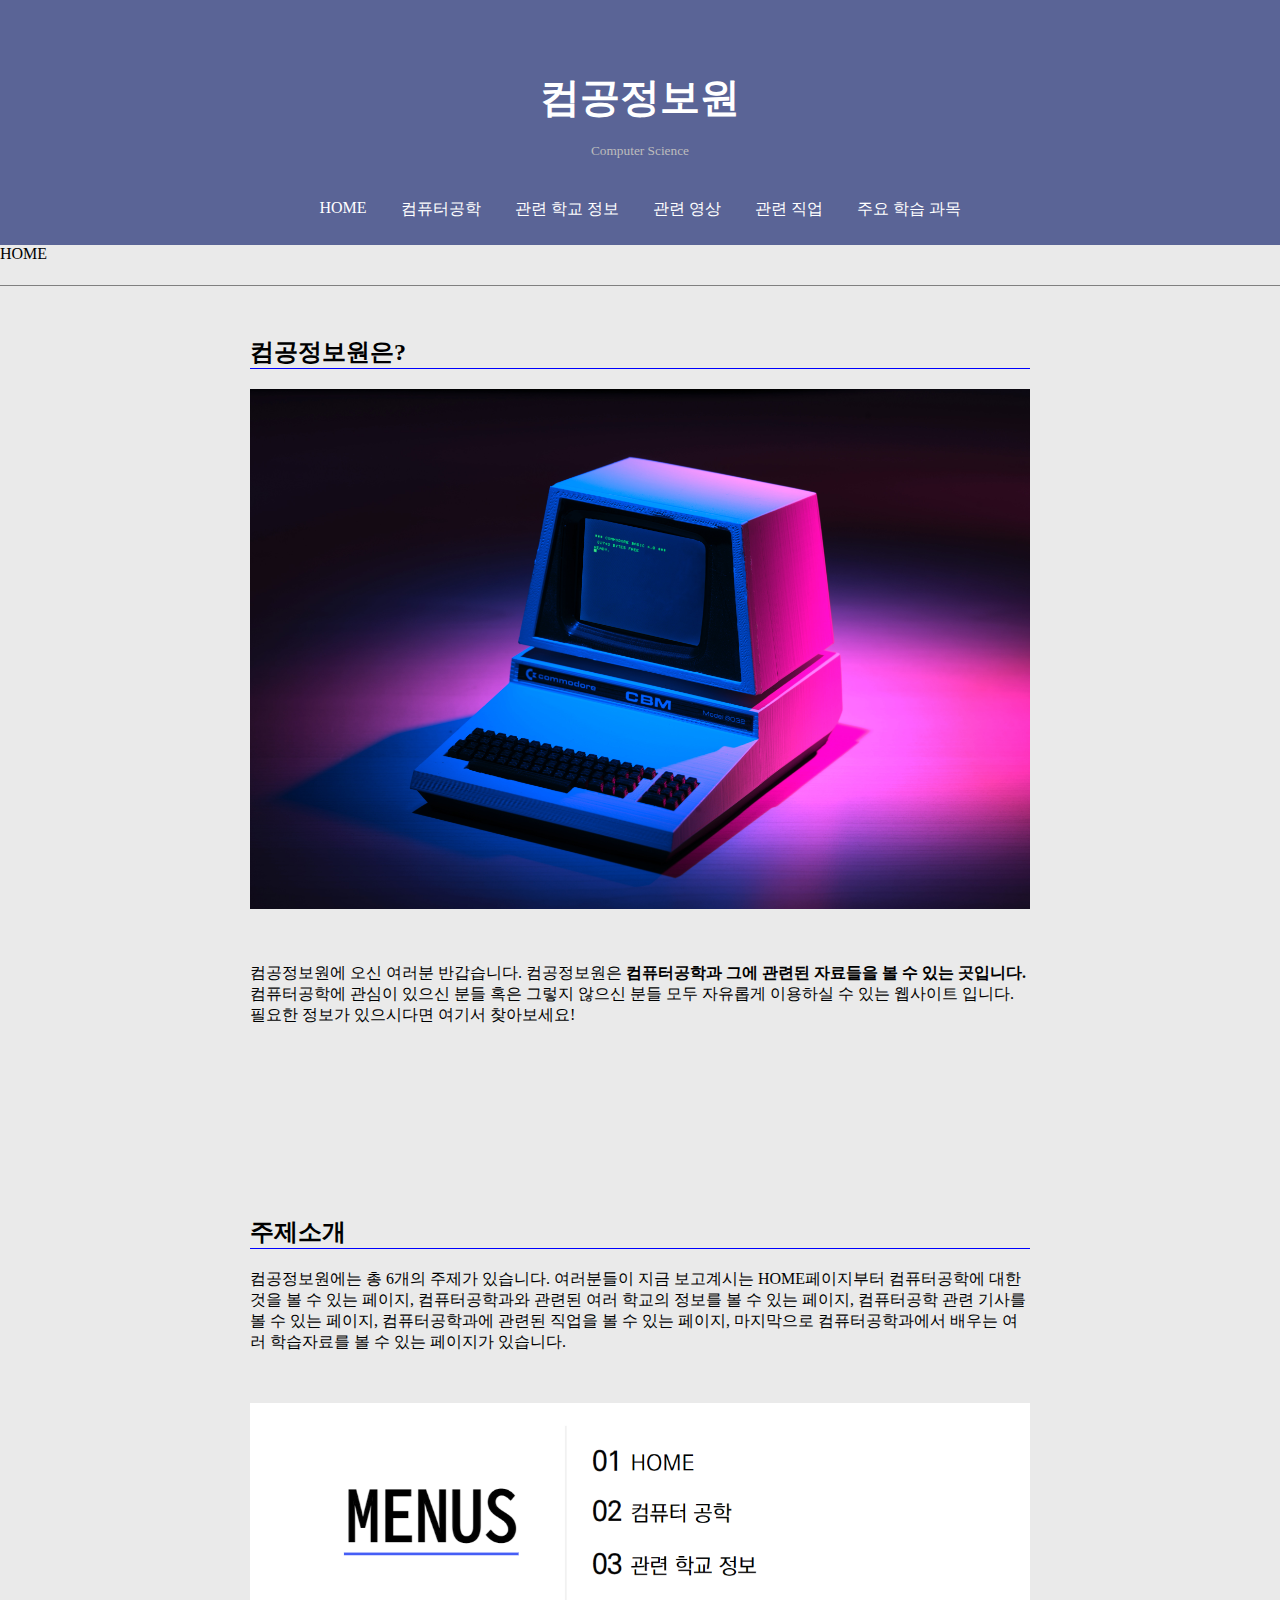
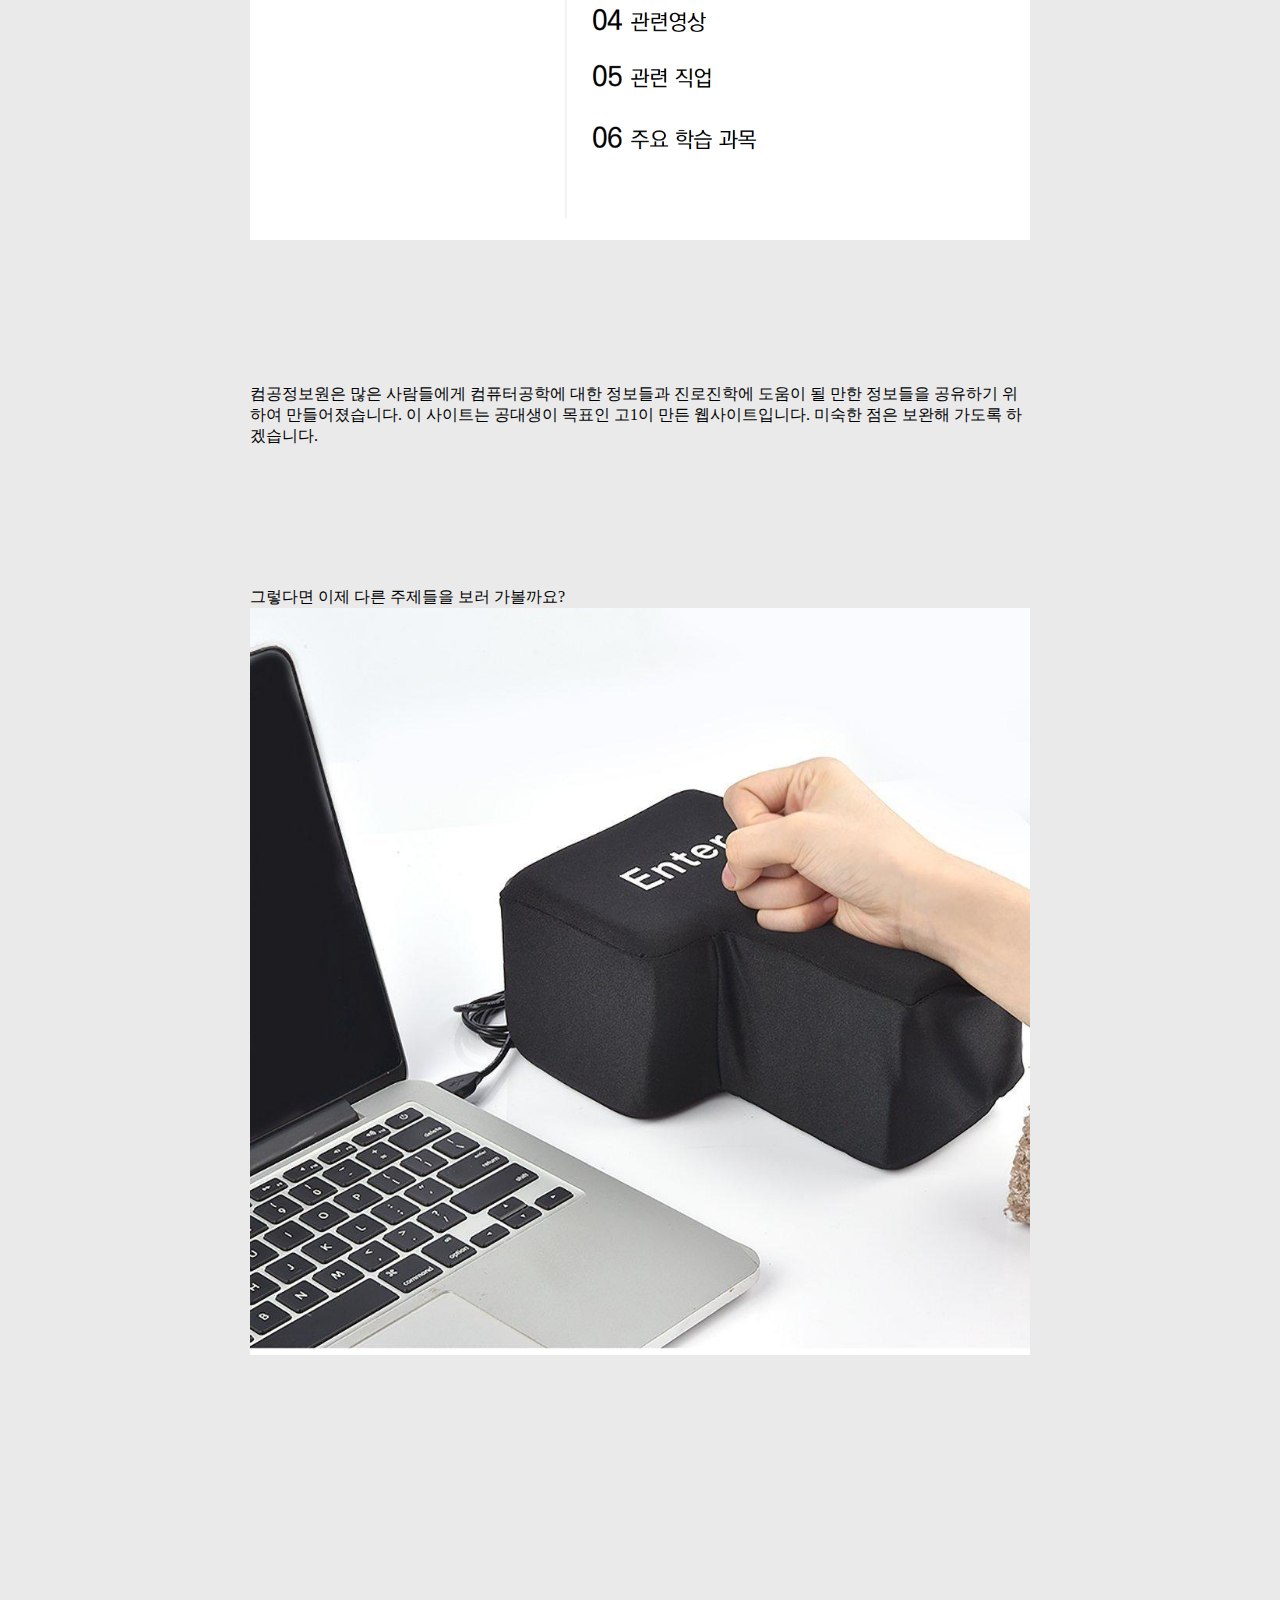
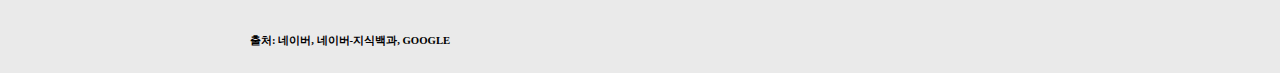
<file: index.html>
<!DOCTYPE html>
<html>

<head>
  <title>HOME-컴공정보원</title>
  <meta charset="utf-8">
  <link rel="stylesheet" href="style.css">
  <style>
    a {
      text-decoration: none;
    }

    h1 {
      text-align: center;
      font-size: 40px;
    }
  </style>
</head>

<body>
  <div id="whole_wrapper">
    <div class="head">
      <header>
        <hgroup>
          <p class="title">
          <h1>
            <a href="index.html">컴공정보원</a>
          </h1>
          </p>
          <p class="subtitle">
            <small>Computer Science</small>
          </p>
        </hgroup>
      </header>
      <nav id="main_menu">
        <div class="wrapper1">
          <ul class="sub_nav">
            <li>
              <div class="label_public">
                <a href="1.html">
                  HOME
                </a>
              </div>
            </li>
            <li>
              <div class="label_public">
                <a href="2.html">
                  컴퓨터공학
                </a>
              </div>
            </li>
            <li>
              <div class="label_public">
                <a href="3.html">
                  관련 학교 정보
                </a>
              </div>
            </li>
            <li>
              <div class="label_public">
                <a href="4.html">
                  관련 영상
                </a>
              </div>
            </li>
            <li>
              <div class="label_public">
                <a href="5.html">
                  관련 직업
                </a>
              </div>
            </li>
            <li>
              <div class="label_public">
                <a href="6.html">
                  주요 학습 과목
                </a>
              </div>
            </li>
          </ul>
        </div>
      </nav>
    </div>
    <div id="body">
      <div id="breadcrumb">
        <div class="wrapper2">
          <span id="breadcrumb_line">
            HOME
          </span>
        </div>
      </div>
      <div id="cols">
        <div class="wrapper3">
          <div class="entry-area">
            <article class="hentry">
              <div id="content" class="entry-content">
                <h2>컴공정보원은?</h2>
                <img src="com.jpg" width="100%">
                <p style="margin-top: 50px;">
                  컴공정보원에 오신 여러분 반갑습니다. 컴공정보원은 <b>컴퓨터공학과 그에 관련된 자료들을 볼 수 있는 곳입니다.</b>
                  컴퓨터공학에 관심이 있으신 분들 혹은 그렇지 않으신 분들 모두 자유롭게 이용하실 수 있는 웹사이트 입니다.
                  필요한 정보가 있으시다면 여기서 찾아보세요!
                </p>
                <p style="margin-top: 50px;"><br><br><br><br><br>
                <h2>주제소개</h2>
                컴공정보원에는 총 6개의 주제가 있습니다. 여러분들이 지금 보고계시는 HOME페이지부터 컴퓨터공학에 대한 것을 볼 수 있는 페이지,
                컴퓨터공학과와 관련된 여러 학교의 정보를 볼 수 있는 페이지, 컴퓨터공학 관련 기사를 볼 수 있는 페이지, 컴퓨터공학과에 관련된 직업을 볼 수 있는 페이지,
                마지막으로 컴퓨터공학과에서 배우는 여러 학습자료를 볼 수 있는 페이지가 있습니다.
                <img src="menus1.png" width="100%" style="margin-top: 50px;">
                </p>
                <p style="margin-top: 50px;"><br><br><br><br><br>
                  컴공정보원은 많은 사람들에게 컴퓨터공학에 대한 정보들과 진로진학에 도움이 될 만한 정보들을 공유하기 위하여 만들어졌습니다.
                  이 사이트는 공대생이 목표인 고1이 만든 웹사이트입니다. 미숙한 점은 보완해 가도록 하겠습니다.
                </p>
                <p style="margin-top: 50px;"><br><br><br><br><br>
                  그렇다면 이제 다른 주제들을 보러 가볼까요?
                  <img src="enter.jpg" width="100%">
                </p><br><br><br><br><br><br><br><br><br><br><br><br><br>
                <p>
                  <h6>출처: 네이버, 네이버-지식백과, GOOGLE</h6>
                </p>
              </div>
            </article>
          </div>
        </div>
      </div>
    </div>
  </div>
</body>

</html>
</file>
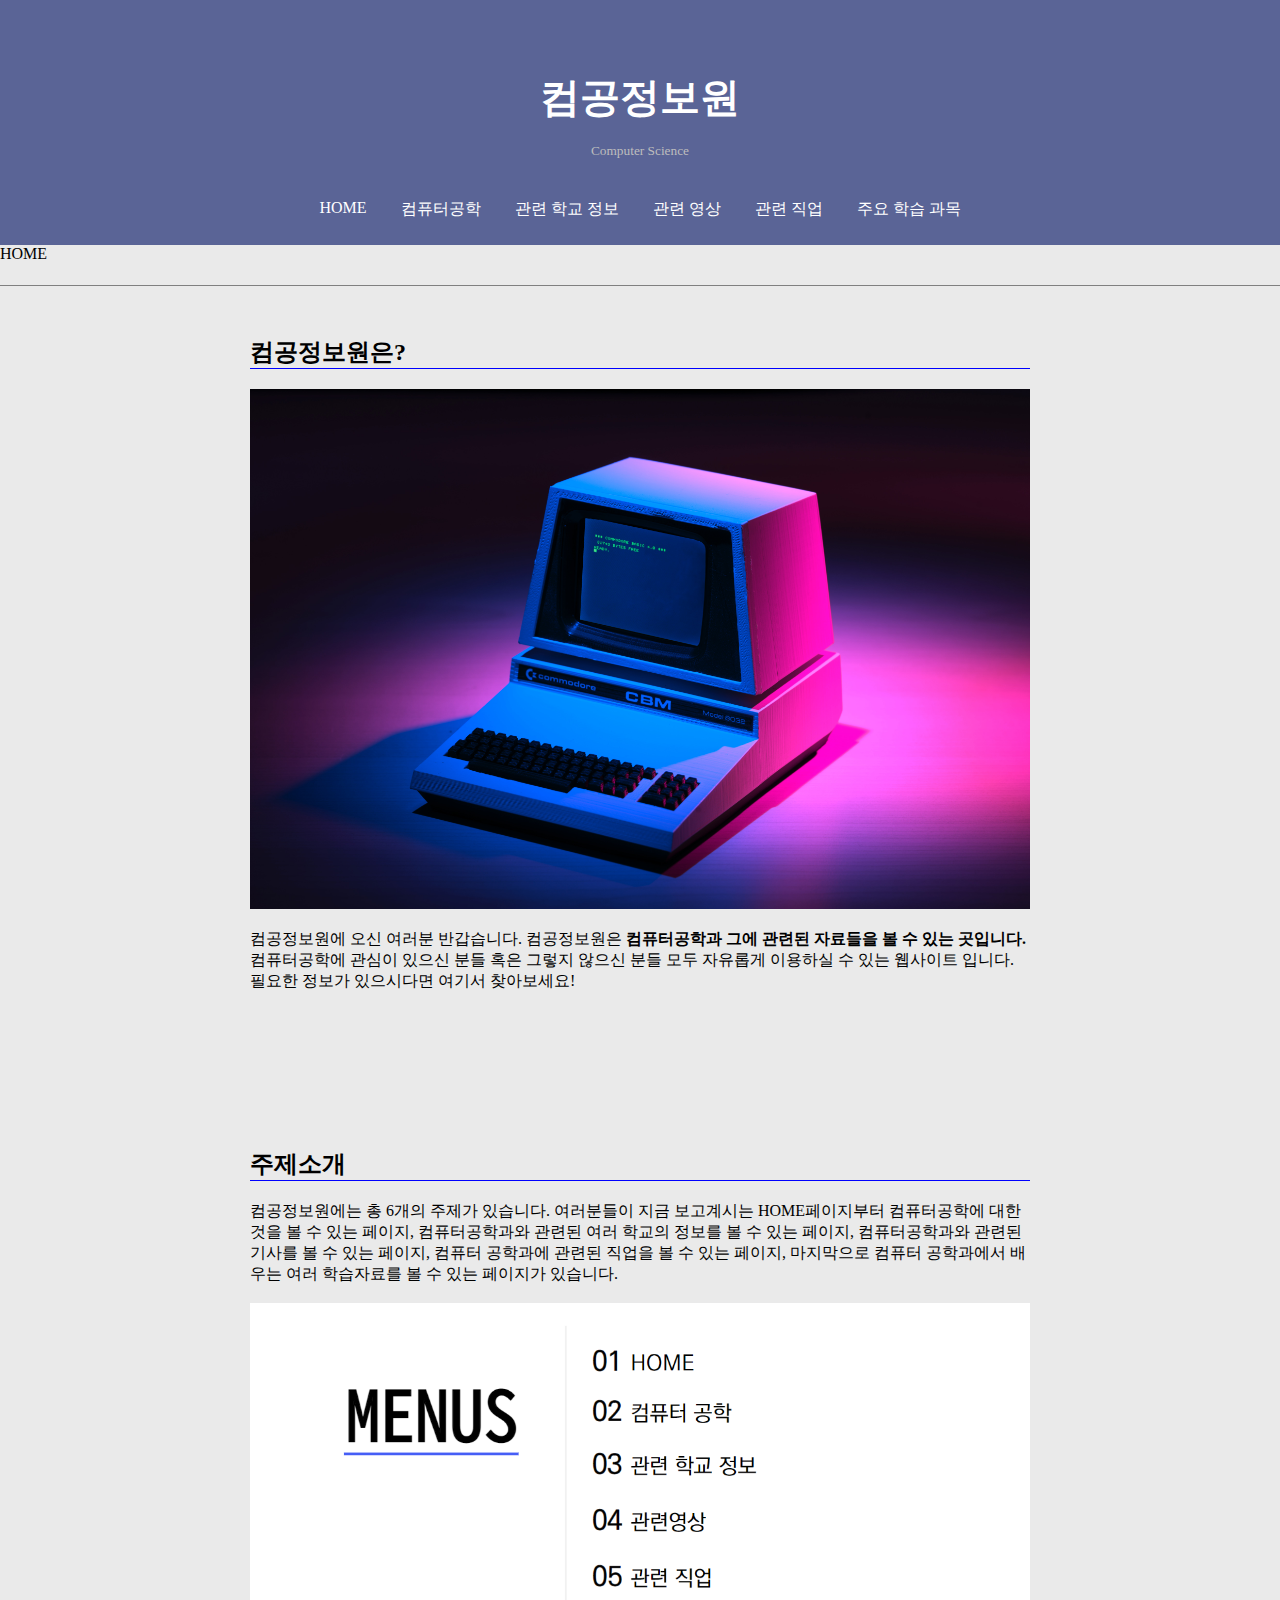
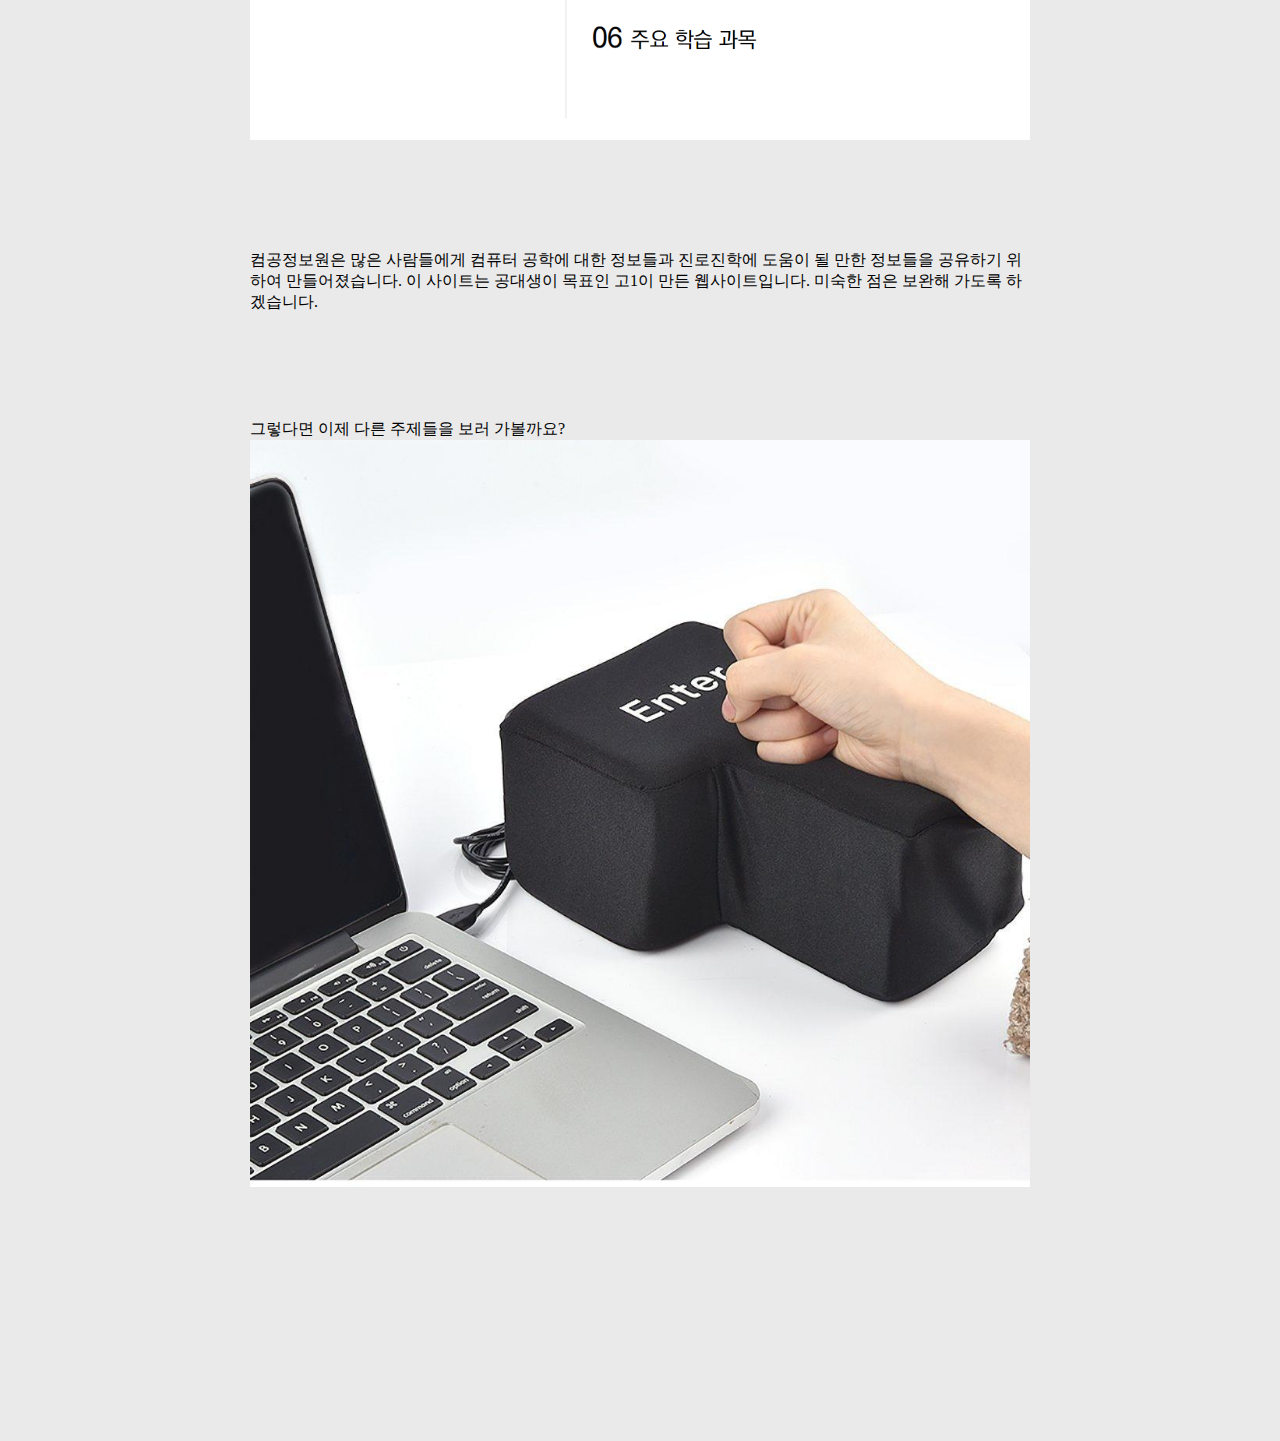
<file: 1.html>
<!DOCTYPE html>
<html>

<head>
  <title>HOME - 컴공정보원</title>
  <meta charset="utf-8">
  <link rel="stylesheet" href="style.css">
  <style>
    a {
      text-decoration: none;
    }
  </style>
</head>

<body>
  <div id="whole_wrapper">
    <div class="head">
      <header>
        <hgroup>
          <p class="title">
          <h1>
            <a href="index.html">컴공정보원</a>
          </h1>
          </p>
          <p class="subtitle">
            <small>Computer Science</small>
          </p>
        </hgroup>
      </header>
      <nav id="main_menu">
        <div class="wrapper1">
          <ul class="sub_nav">
            <li>
              <div class="label_public">
                <a href="1.html">
                  HOME
                </a>
              </div>
            </li>
            <li>
              <div class="label_public">
                <a href="2.html">
                  컴퓨터공학
                </a>
              </div>
            </li>
            <li>
              <div class="label_public">
                <a href="3.html">
                  관련 학교 정보
                </a>
              </div>
            </li>
            <li>
              <div class="label_public">
                <a href="4.html">
                  관련 영상
                </a>
              </div>
            </li>
            <li>
              <div class="label_public">
                <a href="5.html">
                  관련 직업
                </a>
              </div>
            </li>
            <li>
              <div class="label_public">
                <a href="6.html">
                  주요 학습 과목
                </a>
              </div>
            </li>
          </ul>
        </div>
      </nav>
    </div>
    <div id="body">
      <div id="breadcrumb">
        <div class="wrapper2">
          <span id="breadcrumb_line">
            HOME
          </span>
        </div>
      </div>
      <div id="cols">
        <div class="wrapper3">
          <div class="entry-area">
            <article class="hentry">
              <div id="content" class="entry-content">
                <h2>컴공정보원은?</h2>
                <img src="com.jpg" width="100%">
                <p>
                  컴공정보원에 오신 여러분 반갑습니다. 컴공정보원은 <b>컴퓨터공학과 그에 관련된 자료들을 볼 수 있는 곳입니다.</b>
                  컴퓨터공학에 관심이 있으신 분들 혹은 그렇지 않으신 분들 모두 자유롭게 이용하실 수 있는 웹사이트 입니다.
                  필요한 정보가 있으시다면 여기서 찾아보세요!
                </p>
                <p><br><br><br><br><br>
                <h2>주제소개</h2>
                컴공정보원에는 총 6개의 주제가 있습니다. 여러분들이 지금 보고계시는 HOME페이지부터 컴퓨터공학에 대한 것을 볼 수 있는 페이지,
                컴퓨터공학과와 관련된 여러 학교의 정보를 볼 수 있는 페이지, 컴퓨터공학과와 관련된 기사를 볼 수 있는 페이지, 컴퓨터 공학과에 관련된 직업을 볼 수 있는 페이지,
                마지막으로 컴퓨터 공학과에서 배우는 여러 학습자료를 볼 수 있는 페이지가 있습니다.
                <br><br>
                <img src="menus1.png" width="100%">
                </p>
                <p><br><br><br><br><br>
                  컴공정보원은 많은 사람들에게 컴퓨터 공학에 대한 정보들과 진로진학에 도움이 될 만한 정보들을 공유하기 위하여 만들어졌습니다.
                  이 사이트는 공대생이 목표인 고1이 만든 웹사이트입니다. 미숙한 점은 보완해 가도록 하겠습니다.
                </p>
                <p><br><br><br><br><br>
                  그렇다면 이제 다른 주제들을 보러 가볼까요?
                  <img src="enter.jpg" width="100%">
                </p><br><br><br><br><br><br><br><br><br><br><br><br><br>
              </div>
            </article>
          </div>
        </div>
      </div>
    </div>
  </div>
</body>

</html>
</file>
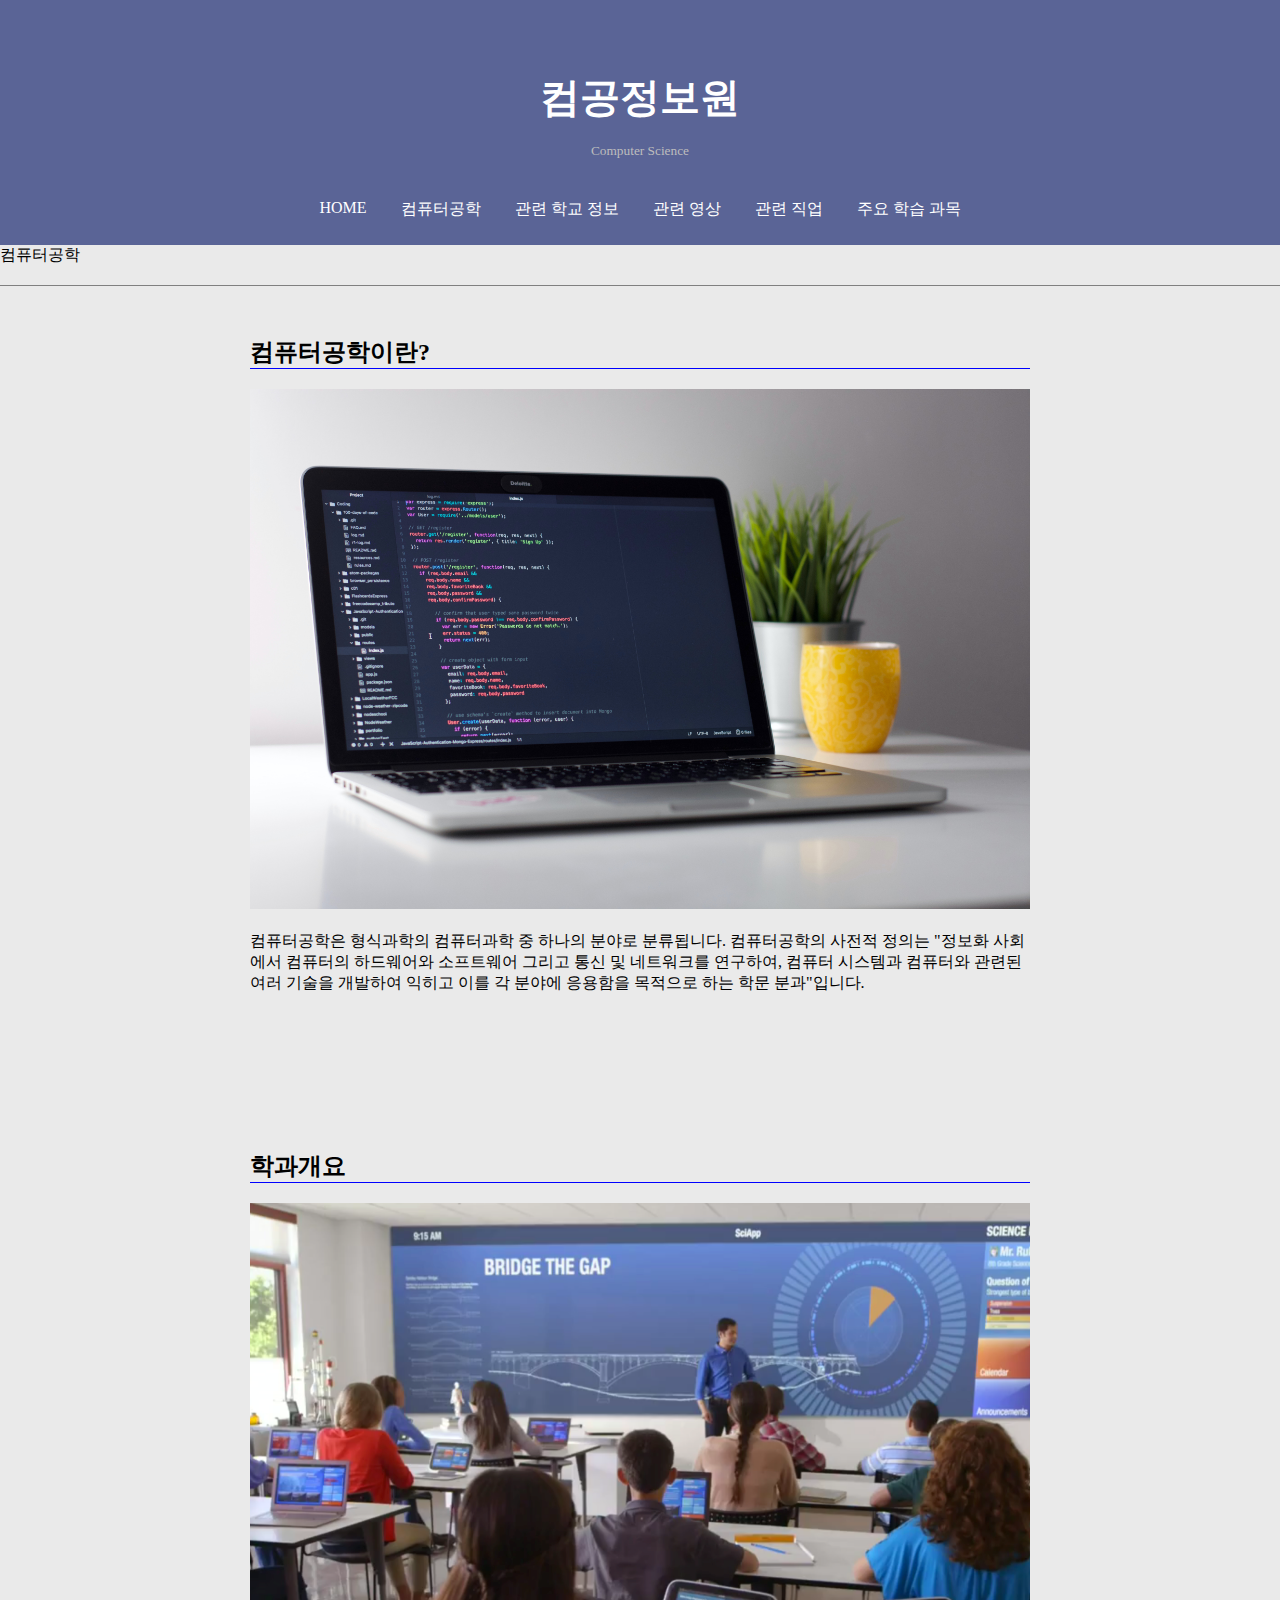
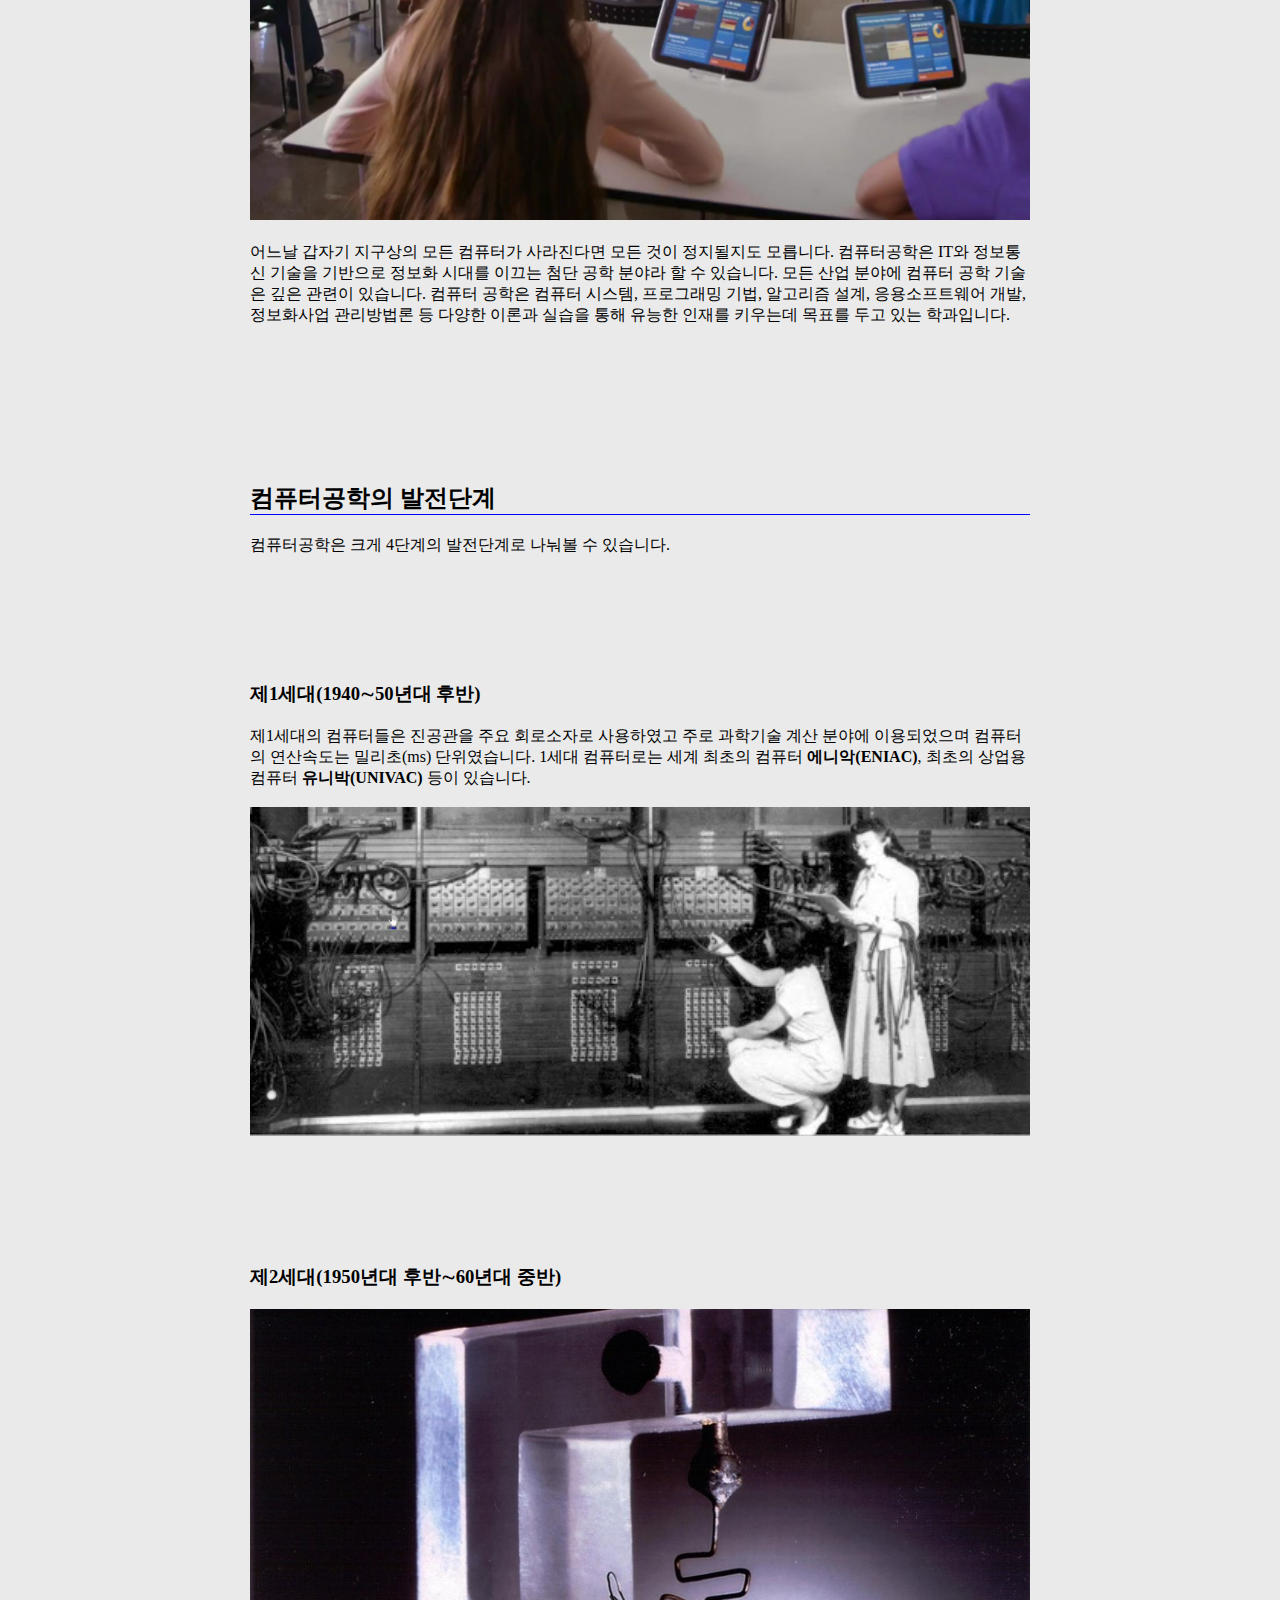
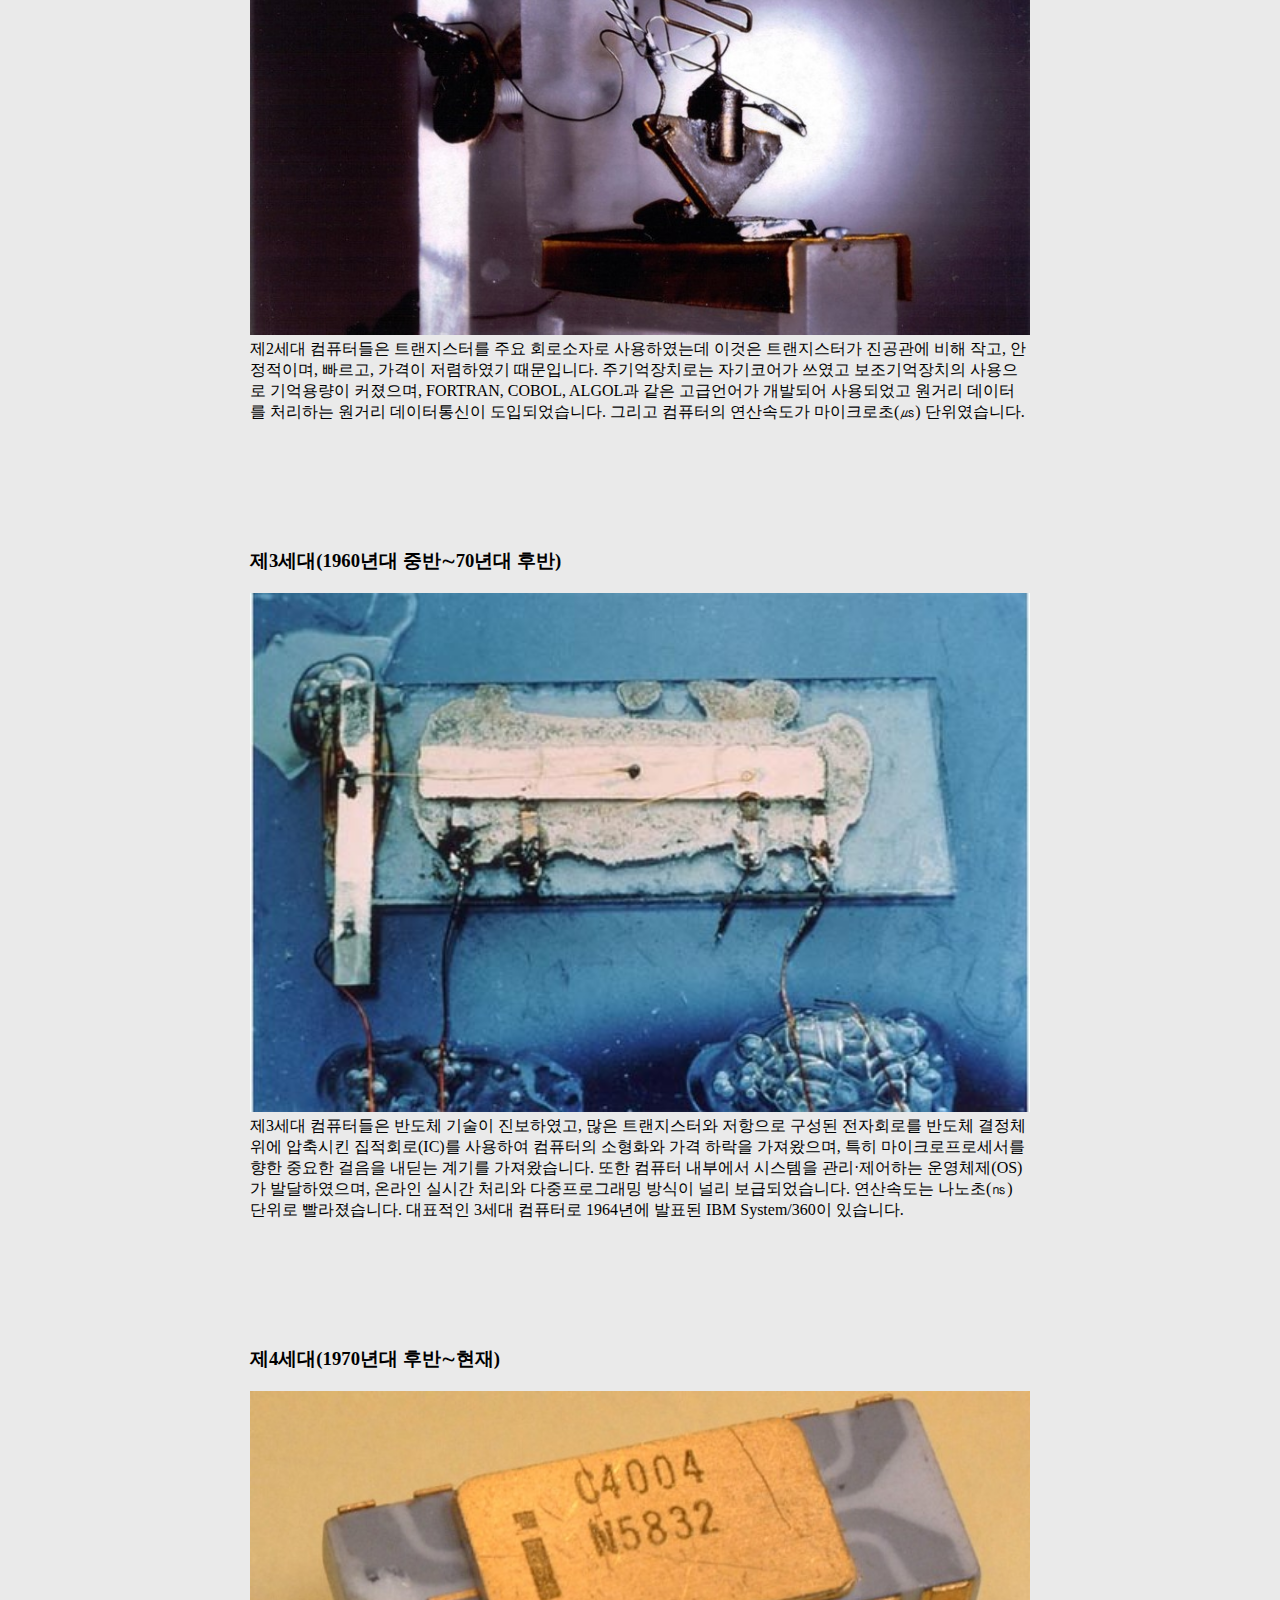
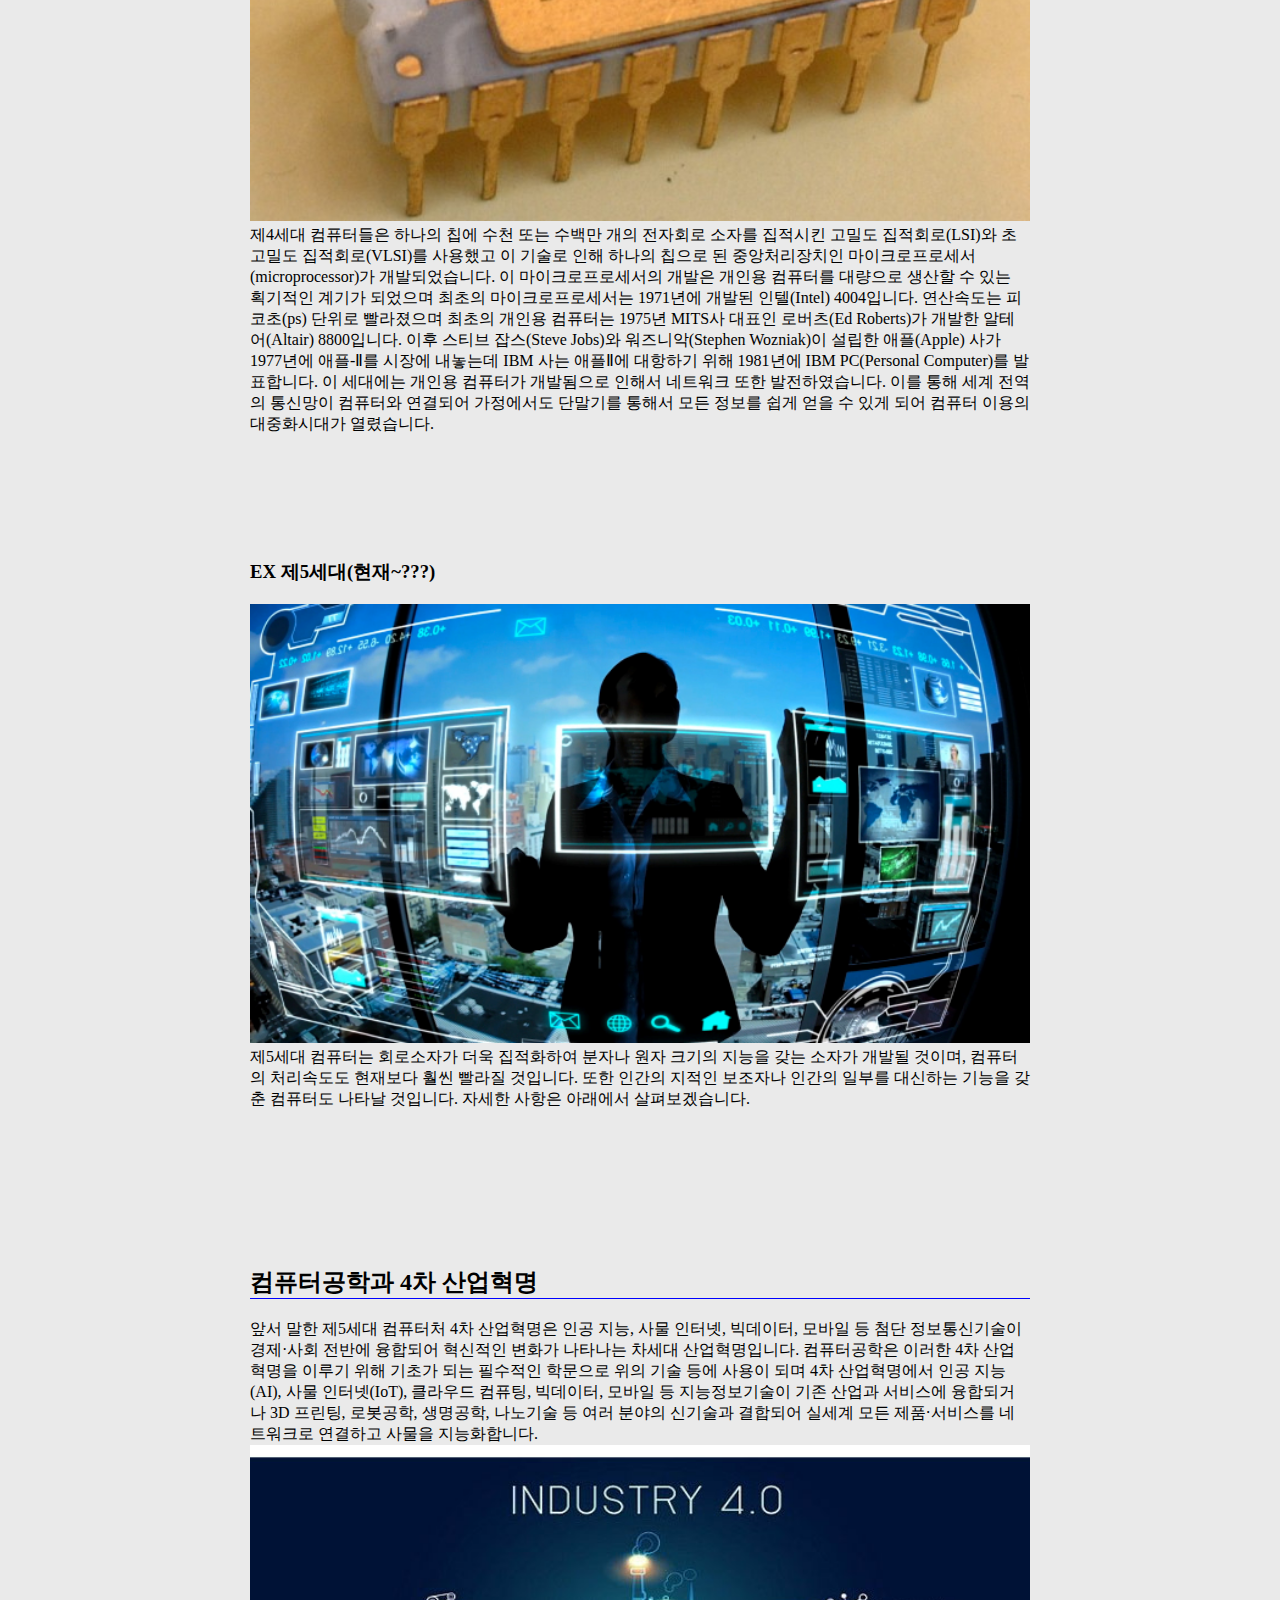
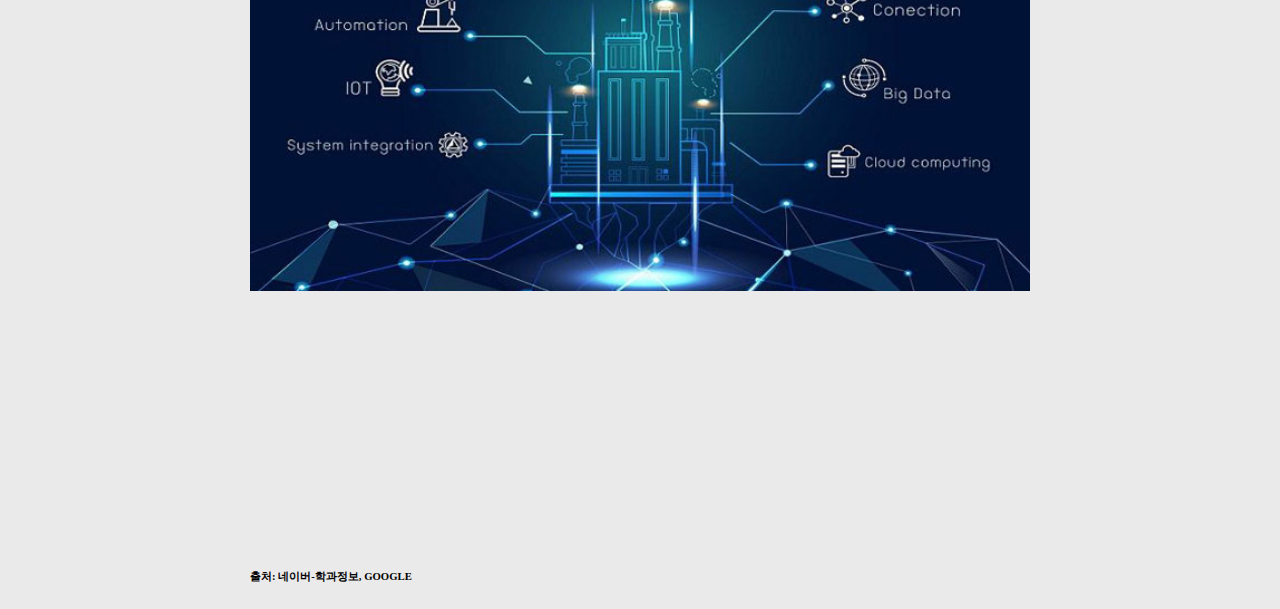
<file: 2.html>
<!DOCTYPE html>
<html>

<head>
  <title>컴퓨터공학 - 컴공정보원</title>
  <meta charset="utf-8">
  <link rel="stylesheet" href="style.css">
  <style>
    a {
      text-decoration: none;
    }
  </style>
</head>

<body>
  <div id="whole_wrapper">
    <div class="head">
      <header>
        <hgroup>
          <p class="title">
          <h1>
            <a href="index.html">
              컴공정보원
            </a>
          </h1>
          </p>
          <p class="subtitle">
            <small>Computer Science</small>
          </p>
        </hgroup>
      </header>
      <nav id="main_menu">
        <div class="wrapper1">
          <ul class="sub_nav">
            <li>
              <div class="label_public">
                <a href="1.html">
                  HOME
                </a>
              </div>
            </li>
            <li>
              <div class="label_public">
                <a href="2.html">
                  컴퓨터공학
                </a>
              </div>
            </li>
            <li>
              <div class="label_public">
                <a href="3.html">
                  관련 학교 정보
                </a>
              </div>
            </li>
            <li>
              <div class="label_public">
                <a href="4.html">
                  관련 영상
                </a>
              </div>
            </li>
            <li>
              <div class="label_public">
                <a href="5.html">
                  관련 직업
                </a>
              </div>
            </li>
            <li>
              <div class="label_public">
                <a href="6.html">
                  주요 학습 과목
                </a>
              </div>
            </li>
          </ul>
        </div>
      </nav>
    </div>
    <div id="body">
      <div id="breadcrumb">
        <div class="wrapper2">
          <span id="breadcrumb_line">
            컴퓨터공학
          </span>
        </div>
      </div>
      <div id="cols">
        <div class="wrapper3">
          <div class="entry-area">
            <article class="hentry">
              <div id="content" class="entry-content">
                <p>
                <h2>컴퓨터공학이란?</h2>
                <img src="coding2.jpg" width="100%">
                <br><br>
                컴퓨터공학은 형식과학의 컴퓨터과학 중 하나의 분야로 분류됩니다.
                컴퓨터공학의 사전적 정의는 "정보화 사회에서 컴퓨터의 하드웨어와 소프트웨어 그리고 통신 및 네트워크를 연구하여,
                컴퓨터 시스템과 컴퓨터와 관련된 여러 기술을 개발하여 익히고 이를 각 분야에 응용함을 목적으로 하는 학문 분과"입니다.
                </p>
                <p><br><br><br><br><br>
                <h2>학과개요</h2>
                <img src="tech.png" width="100%">
                <br><br>
                어느날 갑자기 지구상의 모든 컴퓨터가 사라진다면 모든 것이 정지될지도 모릅니다.
                컴퓨터공학은 IT와 정보통신 기술을 기반으로 정보화 시대를 이끄는 첨단 공학 분야라 할 수 있습니다.
                모든 산업 분야에 컴퓨터 공학 기술은 깊은 관련이 있습니다.
                컴퓨터 공학은 컴퓨터 시스템, 프로그래밍 기법, 알고리즘 설계, 응용소프트웨어 개발, 정보화사업 관리방법론 등 다양한 이론과 실습을 통해 유능한 인재를 키우는데 목표를 두고 있는 학과입니다.
                </p>
                <p><br><br><br><br><br>
                <h2>컴퓨터공학의 발전단계</h2>
                컴퓨터공학은 크게 4단계의 발전단계로 나눠볼 수 있습니다.
                </p>
                <p><br><br><br><br><br>
                <h3>제1세대(1940∼50년대 후반)</h3>
                제1세대의 컴퓨터들은 진공관을 주요 회로소자로 사용하였고 주로 과학기술 계산 분야에 이용되었으며 컴퓨터의 연산속도는 밀리초(ms) 단위였습니다.
                1세대 컴퓨터로는 세계 최초의 컴퓨터 <b>에니악(ENIAC)</b>, 최초의 상업용 컴퓨터 <b>유니박(UNIVAC)</b> 등이 있습니다.
                <br><br>
                <img src="eniac.jpg" width="100%">
                </p>
                <p><br><br><br><br><br>
                <h3>제2세대(1950년대 후반∼60년대 중반)</h3>
                <img src="transistor.jpg" width="100%">
                제2세대 컴퓨터들은 트랜지스터를 주요 회로소자로 사용하였는데
                이것은 트랜지스터가 진공관에 비해 작고, 안정적이며, 빠르고, 가격이 저렴하였기 때문입니다.
                주기억장치로는 자기코어가 쓰였고 보조기억장치의 사용으로 기억용량이 커졌으며,
                FORTRAN, COBOL, ALGOL과 같은 고급언어가 개발되어 사용되었고
                원거리 데이터를 처리하는 원거리 데이터통신이 도입되었습니다. 그리고 컴퓨터의 연산속도가 마이크로초(㎲) 단위였습니다.
                </p>
                <p><br><br><br><br><br>
                <h3>제3세대(1960년대 중반∼70년대 후반)</h3>
                <img src="ic.jpg" width="100%">
                제3세대 컴퓨터들은 반도체 기술이 진보하였고, 많은 트랜지스터와 저항으로 구성된 전자회로를 반도체 결정체 위에 압축시킨 집적회로(IC)를 사용하여
                컴퓨터의 소형화와 가격 하락을 가져왔으며, 특히 마이크로프로세서를 향한 중요한 걸음을 내딛는 계기를 가져왔습니다.
                또한 컴퓨터 내부에서 시스템을 관리·제어하는 운영체제(OS)가 발달하였으며, 온라인 실시간 처리와 다중프로그래밍 방식이 널리 보급되었습니다.
                연산속도는 나노초(㎱) 단위로 빨라졌습니다. 대표적인 3세대 컴퓨터로 1964년에 발표된 IBM System/360이 있습니다.
                </p>
                <p><br><br><br><br><br>
                <h3>제4세대(1970년대 후반∼현재)</h3>
                <img src="intel.jpg" width="100%">
                제4세대 컴퓨터들은 하나의 칩에 수천 또는 수백만 개의 전자회로 소자를 집적시킨 고밀도 집적회로(LSI)와 초고밀도 집적회로(VLSI)를 사용했고
                이 기술로 인해 하나의 칩으로 된 중앙처리장치인 마이크로프로세서(microprocessor)가 개발되었습니다.
                이 마이크로프로세서의 개발은 개인용 컴퓨터를 대량으로 생산할 수 있는 획기적인 계기가 되었으며
                최초의 마이크로프로세서는 1971년에 개발된 인텔(Intel) 4004입니다. 연산속도는 피코초(ps) 단위로 빨라졌으며
                최초의 개인용 컴퓨터는 1975년 MITS사 대표인 로버츠(Ed Roberts)가 개발한 알테어(Altair) 8800입니다.
                이후 스티브 잡스(Steve Jobs)와 워즈니악(Stephen Wozniak)이 설립한 애플(Apple) 사가 1977년에 애플-Ⅱ를 시장에 내놓는데
                IBM 사는 애플Ⅱ에 대항하기 위해 1981년에 IBM PC(Personal Computer)를 발표합니다.
                이 세대에는 개인용 컴퓨터가 개발됨으로 인해서 네트워크 또한 발전하였습니다.
                이를 통해 세계 전역의 통신망이 컴퓨터와 연결되어 가정에서도 단말기를 통해서 모든 정보를 쉽게 얻을 수 있게 되어 컴퓨터 이용의 대중화시대가 열렸습니다.
                </p>
                <p><br><br><br><br><br>
                <h3>EX 제5세대(현재~???)</h3>
                <img src="future.jpg" width="100%">
                제5세대 컴퓨터는 회로소자가 더욱 집적화하여 분자나 원자 크기의 지능을 갖는 소자가 개발될 것이며,
                컴퓨터의 처리속도도 현재보다 훨씬 빨라질 것입니다. 또한 인간의 지적인 보조자나 인간의 일부를 대신하는 기능을 갖춘 컴퓨터도 나타날 것입니다.
                자세한 사항은 아래에서 살펴보겠습니다.
                </p>
                <p><br><br><br><br><br>
                <h2>컴퓨터공학과 4차 산업혁명</h2>
                앞서 말한 제5세대 컴퓨터처
                4차 산업혁명은 인공 지능, 사물 인터넷, 빅데이터, 모바일 등 첨단 정보통신기술이 경제·사회 전반에 융합되어 혁신적인 변화가 나타나는 차세대 산업혁명입니다.
                컴퓨터공학은 이러한 4차 산업혁명을 이루기 위해 기초가 되는 필수적인 학문으로 위의 기술 등에 사용이 되며
                4차 산업혁명에서 인공 지능(AI), 사물 인터넷(IoT), 클라우드 컴퓨팅, 빅데이터, 모바일 등 지능정보기술이 기존 산업과 서비스에 융합되거나
                3D 프린팅, 로봇공학, 생명공학, 나노기술 등 여러 분야의 신기술과 결합되어 실세계 모든 제품·서비스를 네트워크로 연결하고 사물을 지능화합니다.
                <img src="industry.jpg" width="100%">
                </p><br><br><br><br><br><br><br><br><br><br><br><br><br>
                <p>
                  <h6>출처: 네이버-학과정보, GOOGLE</h6>
                </p>
              </div>
            </article>
          </div>
        </div>
      </div>
    </div>
  </div>
</body>

</html>
</file>
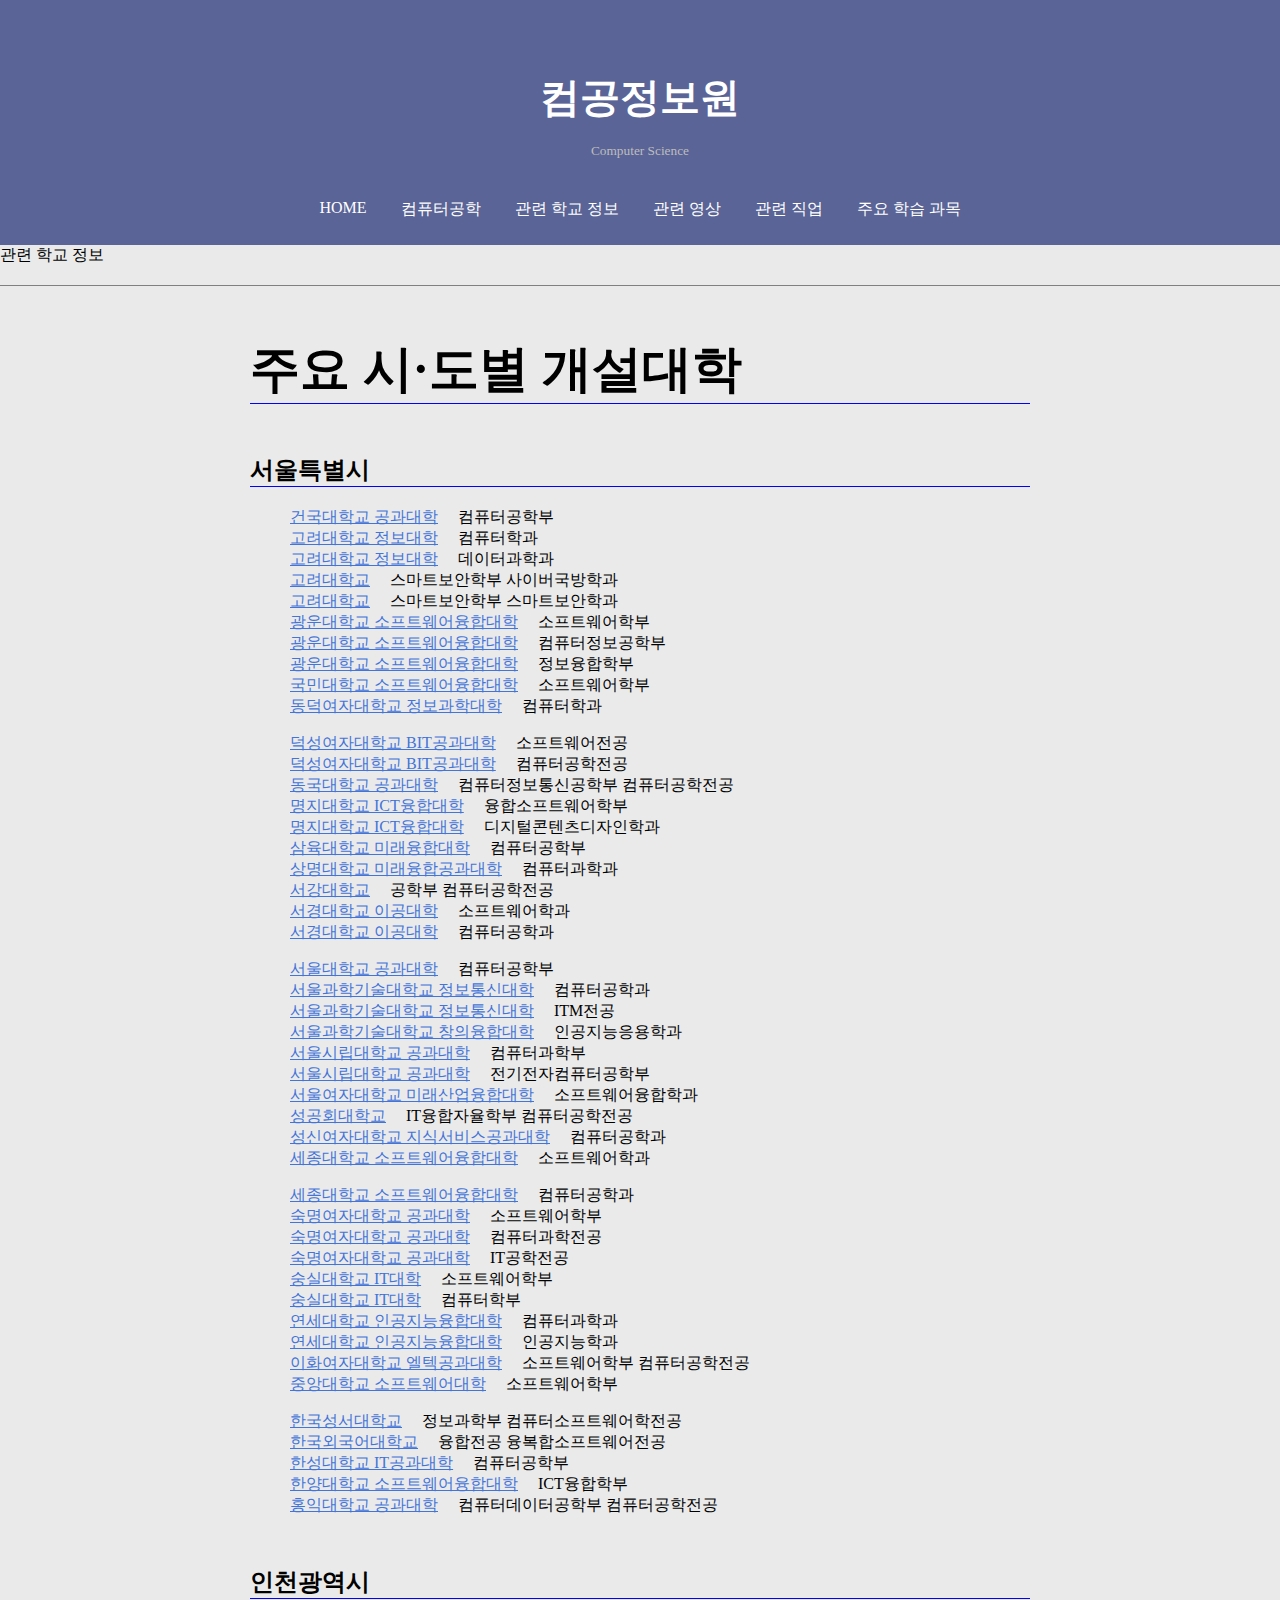
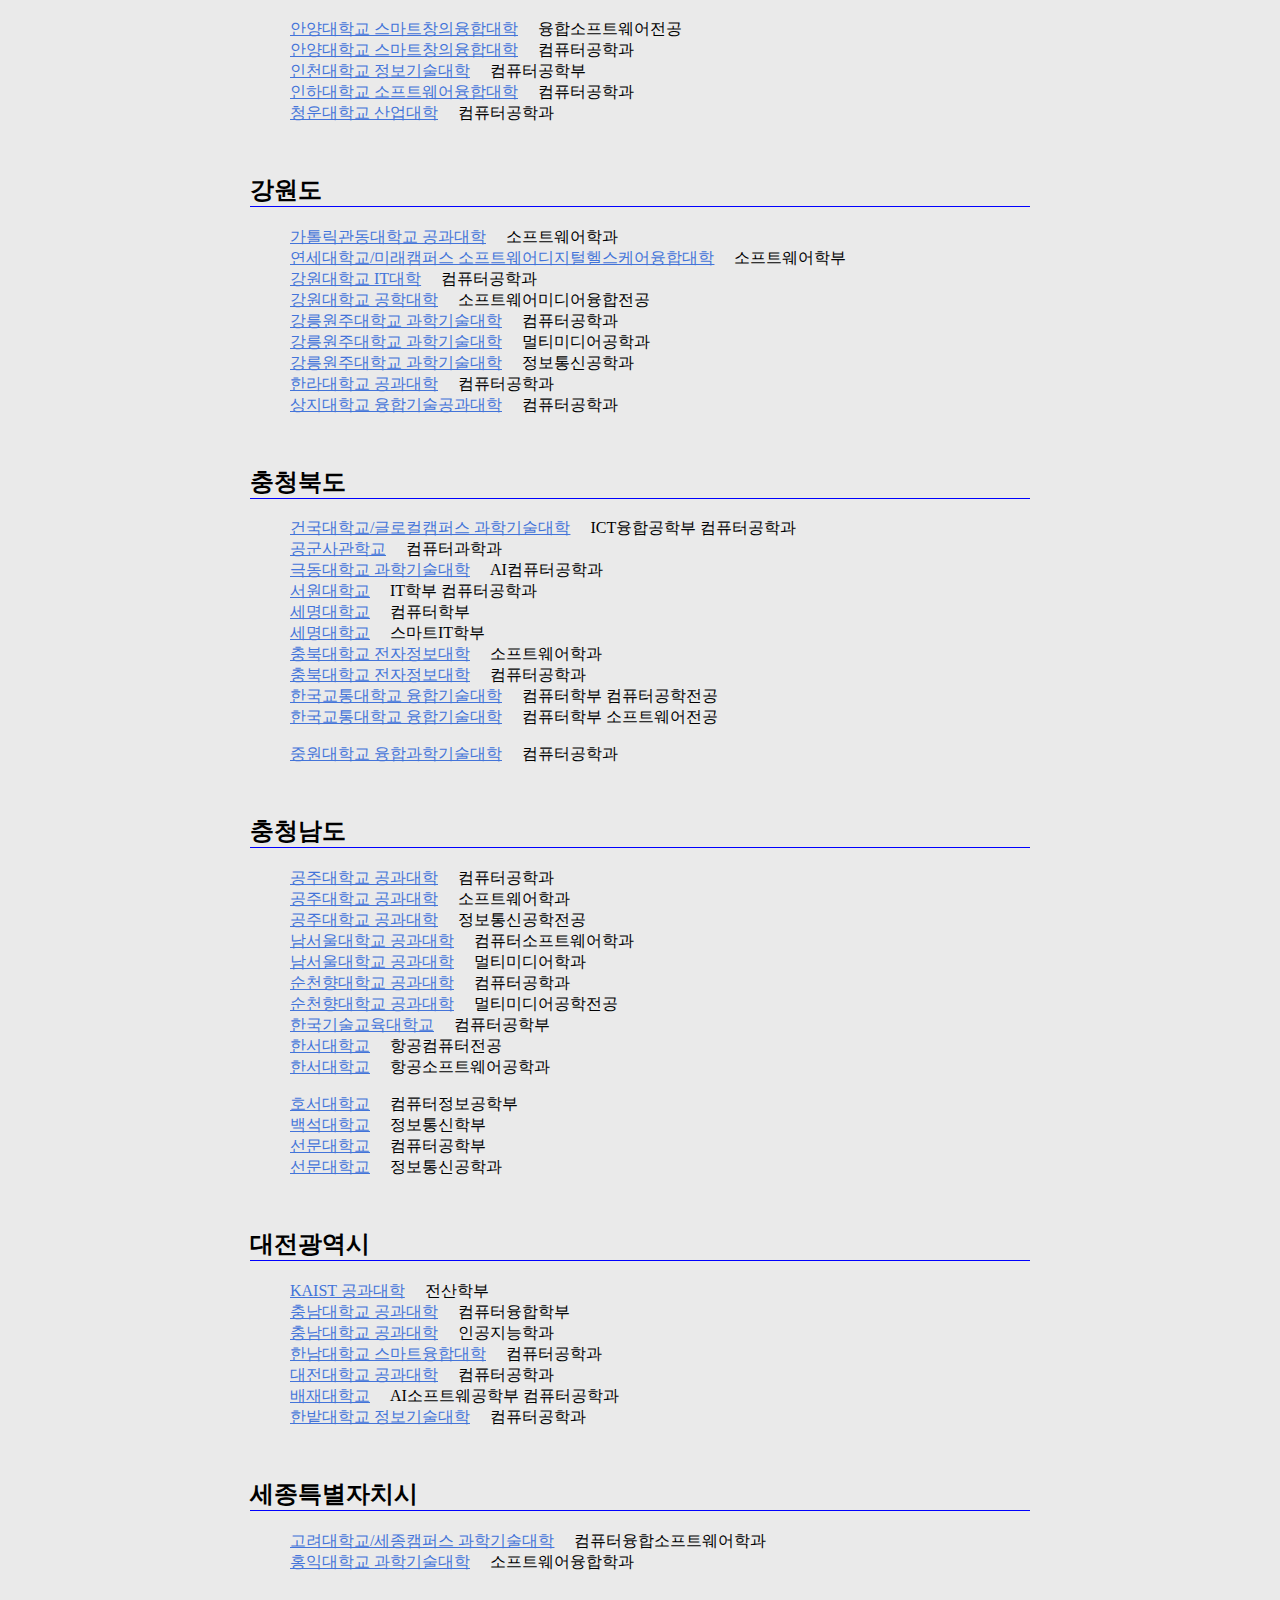
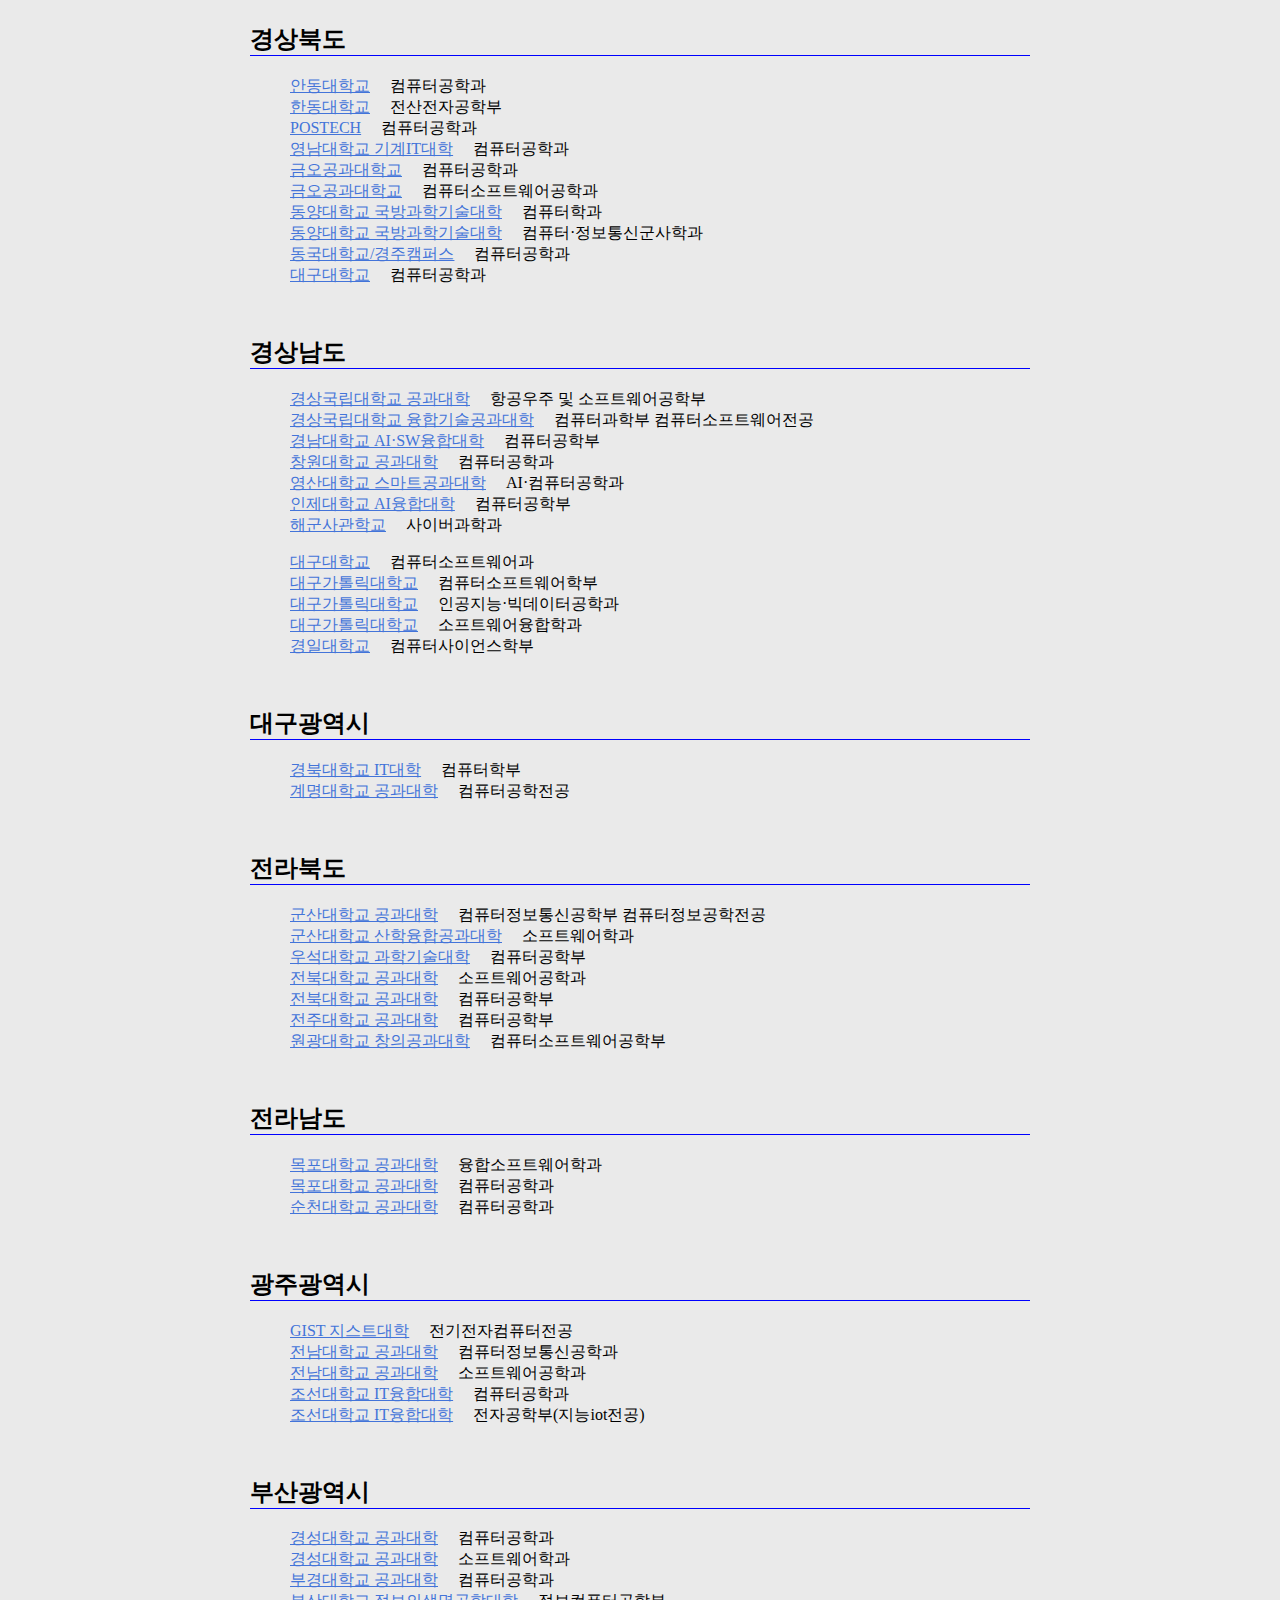
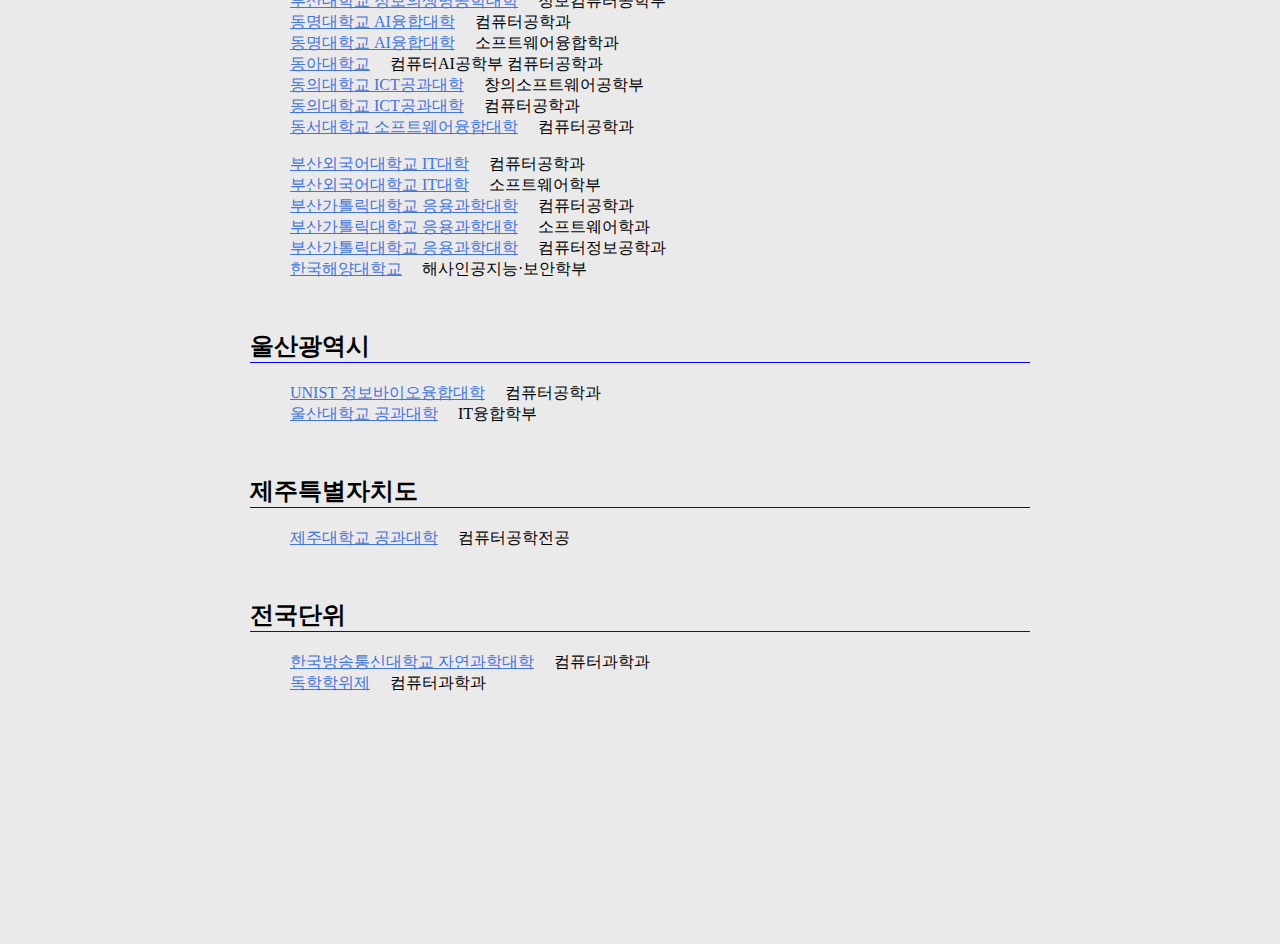
<file: 3.html>
<!DOCTYPE html>
<html>

<head>
  <title>관련 학교 정보 - 컴공정보원</title>
  <meta charset="utf-8">
  <link rel="stylesheet" href="style.css">
  <style>
    a {
      color: #4374D9;
      text-decoration: none;
    }
  </style>
</head>

<body>
  <div id="whole_wrapper">
    <div class="head">
      <header>
        <hgroup>
          <p class="title">
          <h1>
            <a href="index.html">
              컴공정보원
            </a>
          </h1>
          </p>
          <p class="subtitle">
            <small>Computer Science</small>
          </p>
        </hgroup>
      </header>
      <nav id="main_menu">
        <div class="wrapper1">
          <ul class="sub_nav">
            <li>
              <div class="label_public">
                <a href="1.html">
                  HOME
                </a>
              </div>
            </li>
            <li>
              <div class="label_public">
                <a href="2.html">
                  컴퓨터공학
                </a>
              </div>
            </li>
            <li>
              <div class="label_public">
                <a href="3.html">
                  관련 학교 정보
                </a>
              </div>
            </li>
            <li>
              <div class="label_public">
                <a href="4.html">
                  관련 영상
                </a>
              </div>
            </li>
            <li>
              <div class="label_public">
                <a href="5.html">
                  관련 직업
                </a>
              </div>
            </li>
            <li>
              <div class="label_public">
                <a href="6.html">
                  주요 학습 과목
                </a>
              </div>
            </li>
          </ul>
        </div>
      </nav>
    </div>
    <div id="body">
      <div id="breadcrumb">
        <div class="wrapper2">
          <span id="breadcrumb_line">
            관련 학교 정보
          </span>
        </div>
      </div>
      <div id="cols">
        <div class="wrapper3">
          <div class="entry-area">
            <article class="hentry">
              <div id="content" class="entry-content">
                <div id="unicolor">
                  <p>
                  <h2 style="font-size: 50px;">주요 시·도별 개설대학</h2>
                  </p>
                  <p>
                  <h2>서울특별시</h2>
                  <ul>
                    <li><a href="https://cs.kku.ac.kr/"><u>건국대학교 공과대학</u></a><u></u></a>&nbsp;&nbsp;&nbsp;&nbsp;&nbsp;컴퓨터공학부</li><br>
                    <li><a href="https://cs.korea.ac.kr/cs/index.do"><u>고려대학교 정보대학</u></a>&nbsp;&nbsp;&nbsp;&nbsp;&nbsp;컴퓨터학과</li><br>
                    <li><a href="https://datascience.korea.ac.kr/ds/index.do"><u>고려대학교 정보대학</u></a>&nbsp;&nbsp;&nbsp;&nbsp;&nbsp;데이터과학과</li><br>
                    <li><a href="https://gss.korea.ac.kr/ime/index.do#none"><u>고려대학교</u></a>&nbsp;&nbsp;&nbsp;&nbsp;&nbsp;스마트보안학부 사이버국방학과</li><br>
                    <li><a href="https://gss.korea.ac.kr/ime/index.do#none"><u>고려대학교</u></a>&nbsp;&nbsp;&nbsp;&nbsp;&nbsp;스마트보안학부 스마트보안학과</li><br>
                    <li><a href="https://cs.kw.ac.kr:501/main/main.php"><u>광운대학교 소프트웨어융합대학</u></a>&nbsp;&nbsp;&nbsp;&nbsp;&nbsp;소프트웨어학부</li><br>
                    <li><a href="https://ce.kw.ac.kr:501/main/main.php"><u>광운대학교 소프트웨어융합대학</u></a>&nbsp;&nbsp;&nbsp;&nbsp;&nbsp;컴퓨터정보공학부</li><br>
                    <li><a href="https://ic.kw.ac.kr:501/main/main.php"><u>광운대학교 소프트웨어융합대학</u></a>&nbsp;&nbsp;&nbsp;&nbsp;&nbsp;정보융합학부</li><br>
                    <li><a href="https://cs.kookmin.ac.kr/"><u>국민대학교 소프트웨어융합대학</u></a>&nbsp;&nbsp;&nbsp;&nbsp;&nbsp;소프트웨어학부</li><br>
                    <li><a href="https://cs.dongduk.ac.kr/#__71582__item1"><u>동덕여자대학교 정보과학대학</u></a>&nbsp;&nbsp;&nbsp;&nbsp;&nbsp;컴퓨터학과</li><br>
                  </ul>
                  </p>
                  <p>
                  <ul>
                    <li><a href="https://www.duksung.ac.kr/software/main.do"><u>덕성여자대학교 BIT공과대학</u></a>&nbsp;&nbsp;&nbsp;&nbsp;&nbsp;소프트웨어전공</li><br>
                    <li><a href="https://www.duksung.ac.kr/computer/main.do"><u>덕성여자대학교 BIT공과대학</u></a>&nbsp;&nbsp;&nbsp;&nbsp;&nbsp;컴퓨터공학전공</li><br>
                    <li><a href="http://engineer.dongguk.edu/"><u>동국대학교 공과대학</u></a>&nbsp;&nbsp;&nbsp;&nbsp;&nbsp;컴퓨터정보통신공학부 컴퓨터공학전공</li><br>
                    <li><a href="https://www.mju.ac.kr/ict/index.do"><u>명지대학교 ICT융합대학</u></a>&nbsp;&nbsp;&nbsp;&nbsp;&nbsp;융합소프트웨어학부</li><br>
                    <li><a href="https://www.mju.ac.kr/ict/index.do"><u>명지대학교 ICT융합대학</u></a>&nbsp;&nbsp;&nbsp;&nbsp;&nbsp;디지털콘텐츠디자인학과</li><br>
                    <li><a href="https://www.syu.ac.kr/cse/"><u>삼육대학교 미래융합대학</u></a>&nbsp;&nbsp;&nbsp;&nbsp;&nbsp;컴퓨터공학부</li><br>
                    <li><a href="https://www.smu.ac.kr/cs/index.do"><u>상명대학교 미래융합공과대학</u></a>&nbsp;&nbsp;&nbsp;&nbsp;&nbsp;컴퓨터과학과</li><br>
                    <li><a href="https://cs.sogang.ac.kr/cs/index_new.html"><u>서강대학교</u></a>&nbsp;&nbsp;&nbsp;&nbsp;&nbsp;공학부 컴퓨터공학전공</li><br>
                    <li><a href="https://cs.skuniv.ac.kr/"><u>서경대학교 이공대학</u></a>&nbsp;&nbsp;&nbsp;&nbsp;&nbsp;소프트웨어학과</li><br>
                    <li><a href="https://ce.skuniv.ac.kr/"><u>서경대학교 이공대학</u></a>&nbsp;&nbsp;&nbsp;&nbsp;&nbsp;컴퓨터공학과</li><br>
                  </ul>
                  </p>
                  <p>
                  <ul>
                    <li><a href="https://cse.snu.ac.kr/"><u>서울대학교 공과대학</u></a>&nbsp;&nbsp;&nbsp;&nbsp;&nbsp;컴퓨터공학부</li><br>
                    <li><a href="https://computer.seoultech.ac.kr/"><u>서울과학기술대학교 정보통신대학</u></a>&nbsp;&nbsp;&nbsp;&nbsp;&nbsp;컴퓨터공학과</li><br>
                    <li><a href="https://eeme.seoultech.ac.kr/"><u>서울과학기술대학교 정보통신대학</u></a>&nbsp;&nbsp;&nbsp;&nbsp;&nbsp;ITM전공</li><br>
                    <li><a href="https://aai.seoultech.ac.kr/"><u>서울과학기술대학교 창의융합대학</u></a>&nbsp;&nbsp;&nbsp;&nbsp;&nbsp;인공지능응용학과</li><br>
                    <li><a href="https://www.uos.ac.kr/cs"><u>서울시립대학교 공과대학</u></a>&nbsp;&nbsp;&nbsp;&nbsp;&nbsp;컴퓨터과학부</li><br>
                    <li><a href="https://www.uos.ac.kr/ecehp"><u>서울시립대학교 공과대학</u></a>&nbsp;&nbsp;&nbsp;&nbsp;&nbsp;전기전자컴퓨터공학부</li><br>
                    <li><a href="http://sw.swu.ac.kr/"><u>서울여자대학교 미래산업융합대학</u></a>&nbsp;&nbsp;&nbsp;&nbsp;&nbsp;소프트웨어융합학과</li><br>
                    <li><a href="http://cse.skhu.ac.kr/smain.html"><u>성공회대학교</u></a>&nbsp;&nbsp;&nbsp;&nbsp;&nbsp;IT융합자율학부 컴퓨터공학전공</li><br>
                    <li><a href="https://www.sungshin.ac.kr/sites/ce/index.do"><u>성신여자대학교 지식서비스공과대학</u></a>&nbsp;&nbsp;&nbsp;&nbsp;&nbsp;컴퓨터공학과</li><br>
                    <li><a href="http://home.sejong.ac.kr/~digitdpt/"><u>세종대학교 소프트웨어융합대학</u></a>&nbsp;&nbsp;&nbsp;&nbsp;&nbsp;소프트웨어학과</li><br>
                  </ul>
                  </p>
                  <p>
                  <ul>
                    <li><a href="http://home.sejong.ac.kr/~cedpt/"><u>세종대학교 소프트웨어융합대학</u></a>&nbsp;&nbsp;&nbsp;&nbsp;&nbsp;컴퓨터공학과</li><br>
                    <li><a href="https://software.sookmyung.ac.kr/software/index.do"><u>숙명여자대학교 공과대학</u></a>&nbsp;&nbsp;&nbsp;&nbsp;&nbsp;소프트웨어학부</li><br>
                    <li><a href="https://csweb.sookmyung.ac.kr/csweb/index.do"><u>숙명여자대학교 공과대학</u></a>&nbsp;&nbsp;&nbsp;&nbsp;&nbsp;컴퓨터과학전공</li><br>
                    <li><a href="https://it.sookmyung.ac.kr/it/index.do"><u>숙명여자대학교 공과대학</u></a>&nbsp;&nbsp;&nbsp;&nbsp;&nbsp;IT공학전공</li><br>
                    <li><a href="https://sw.ssu.ac.kr/"><u>숭실대학교 IT대학</u></a>&nbsp;&nbsp;&nbsp;&nbsp;&nbsp;소프트웨어학부</li><br>
                    <li><a href="http://cse.ssu.ac.kr/"><u>숭실대학교 IT대학</u></a>&nbsp;&nbsp;&nbsp;&nbsp;&nbsp;컴퓨터학부</li><br>
                    <li><a href="https://cs.yonsei.ac.kr/cs/index.do"><u>연세대학교 인공지능융합대학</u></a>&nbsp;&nbsp;&nbsp;&nbsp;&nbsp;컴퓨터과학과</li><br>
                    <li><a href="https://ai.yonsei.ac.kr/ysai/index.do"><u>연세대학교 인공지능융합대학</u></a>&nbsp;&nbsp;&nbsp;&nbsp;&nbsp;인공지능학과</li><br>
                    <li><a href="http://cse.ewha.ac.kr/"><u>이화여자대학교 엘텍공과대학</u></a>&nbsp;&nbsp;&nbsp;&nbsp;&nbsp;소프트웨어학부 컴퓨터공학전공</li><br>
                    <li><a href="http://cse.cau.ac.kr/main.php"><u>중앙대학교 소프트웨어대학</u></a>&nbsp;&nbsp;&nbsp;&nbsp;&nbsp;소프트웨어학부</li><br>
                  </ul>
                  </p>
                  <p>
                  <ul>
                    <li><a href="https://www.bible.ac.kr/ko/department/com"><u>한국성서대학교</u></a>&nbsp;&nbsp;&nbsp;&nbsp;&nbsp;정보과학부 컴퓨터소프트웨어학전공</li><br>
                    <li><a href="http://ai.hufs.ac.kr"><u>한국외국어대학교</u></a>&nbsp;&nbsp;&nbsp;&nbsp;&nbsp;융합전공 융복합소프트웨어전공</li><br>
                    <li><a href="https://www.hansung.ac.kr/Engineering/index.do"><u>한성대학교 IT공과대학</u></a>&nbsp;&nbsp;&nbsp;&nbsp;&nbsp;컴퓨터공학부</li><br>
                    <li><a href="http://ict.hanyang.ac.kr/"><u>한양대학교 소프트웨어융합대학</u></a>&nbsp;&nbsp;&nbsp;&nbsp;&nbsp;ICT융합학부</li><br>
                    <li><a href="https://wwwce.hongik.ac.kr/dept/index.html"><u>홍익대학교 공과대학</u></a>&nbsp;&nbsp;&nbsp;&nbsp;&nbsp;컴퓨터데이터공학부 컴퓨터공학전공</li><br>
                  </ul>
                  </p>
                  <p>
                  <h2>인천광역시</h2>
                  <ul>
                    <li><a href="http://www.anyang.ac.kr/convergenc/main.do"><u>안양대학교 스마트창의융합대학</u></a>&nbsp;&nbsp;&nbsp;&nbsp;&nbsp;융합소프트웨어전공</li><br>
                    <li><a href="http://www.anyang.ac.kr/computer/main.do"><u>안양대학교 스마트창의융합대학</u></a>&nbsp;&nbsp;&nbsp;&nbsp;&nbsp;컴퓨터공학과</li><br>
                    <li><a href="https://www.inu.ac.kr/user/indexMain.do?siteId=isis"><u>인천대학교 정보기술대학</u></a>&nbsp;&nbsp;&nbsp;&nbsp;&nbsp;컴퓨터공학부</li><br>
                    <li><a href="https://cse.inha.ac.kr/cse/index.do"><u>인하대학교 소프트웨어융합대학</u></a>&nbsp;&nbsp;&nbsp;&nbsp;&nbsp;컴퓨터공학과</li><br>
                    <li><a href="https://sanup.chungwoon.ac.kr/ce/index.do"><u>청운대학교 산업대학</u></a>&nbsp;&nbsp;&nbsp;&nbsp;&nbsp;컴퓨터공학과</li><br>
                  </ul>
                  </p>
                  <p>
                  <h2>강원도</h2>
                  <ul>
                    <li><a href="https://www.cku.ac.kr/sites/software/index.do"><u>가톨릭관동대학교 공과대학</u></a>&nbsp;&nbsp;&nbsp;&nbsp;&nbsp;소프트웨어학과</li><br>
                    <li><a href="https://sw.yonsei.ac.kr/"><u>연세대학교/미래캠퍼스 소프트웨어디지털헬스케어융합대학</u></a>&nbsp;&nbsp;&nbsp;&nbsp;&nbsp;소프트웨어학부</li><br>
                    <li><a href="https://cse.kangwon.ac.kr/"><u>강원대학교 IT대학</u></a>&nbsp;&nbsp;&nbsp;&nbsp;&nbsp;컴퓨터공학과</li><br>
                    <li><a href="http://college.kangwon.ac.kr/smi/main.jsp"><u>강원대학교 공학대학</u></a>&nbsp;&nbsp;&nbsp;&nbsp;&nbsp;소프트웨어미디어융합전공</li><br>
                    <li><a href="https://gwnucs.gwnu.ac.kr/sites/cs/index.do"><u>강릉원주대학교 과학기술대학</u></a>&nbsp;&nbsp;&nbsp;&nbsp;&nbsp;컴퓨터공학과</li><br>
                    <li><a href="https://mcs.gwnu.ac.kr/sites/mcs/index.do"><u>강릉원주대학교 과학기술대학</u></a>&nbsp;&nbsp;&nbsp;&nbsp;&nbsp;멀티미디어공학과</li><br>
                    <li><a href="https://ice.gwnu.ac.kr/sites/ice/index.do"><u>강릉원주대학교 과학기술대학</u></a>&nbsp;&nbsp;&nbsp;&nbsp;&nbsp;정보통신공학과</li><br>
                    <li><a href="https://ict.halla.ac.kr/ict/492/subview.do"><u>한라대학교 공과대학</u></a>&nbsp;&nbsp;&nbsp;&nbsp;&nbsp;컴퓨터공학과</li><br>
                    <li><a href="https://www.sangji.ac.kr/cse/index.do"><u>상지대학교 융합기술공과대학</u></a>&nbsp;&nbsp;&nbsp;&nbsp;&nbsp;컴퓨터공학과</li><br>
                  </ul>
                  </p>
                  <p>
                  <h2>충청북도</h2>
                  <ul>
                    <li><a href="https://cs.kku.ac.kr/"><u>건국대학교/글로컬캠퍼스 과학기술대학</u></a>&nbsp;&nbsp;&nbsp;&nbsp;&nbsp;ICT융합공학부 컴퓨터공학과</li><br>
                    <li><a href="https://rokaf.airforce.mil.kr/afa/1453/subview.do"><u>공군사관학교</u></a>&nbsp;&nbsp;&nbsp;&nbsp;&nbsp;컴퓨터과학과</li><br>
                    <li><a href="http://www.ubit.ac.kr/"><u>극동대학교 과학기술대학</u></a>&nbsp;&nbsp;&nbsp;&nbsp;&nbsp;AI컴퓨터공학과</li><br>
                    <li><a href="https://www.seowon.ac.kr/it/6508/subview.do"><u>서원대학교</u></a>&nbsp;&nbsp;&nbsp;&nbsp;&nbsp;IT학부 컴퓨터공학과</li><br>
                    <li><a href="http://www.semyung.ac.kr/scs.do"><u>세명대학교</u></a>&nbsp;&nbsp;&nbsp;&nbsp;&nbsp;컴퓨터학부</li><br>
                    <li><a href="http://www.semyung.ac.kr/smartit.do"><u>세명대학교</u></a>&nbsp;&nbsp;&nbsp;&nbsp;&nbsp;스마트IT학부</li><br>
                    <li><a href="https://software.cbnu.ac.kr/"><u>충북대학교 전자정보대학</u></a>&nbsp;&nbsp;&nbsp;&nbsp;&nbsp;소프트웨어학과</li><br>
                    <li><a href="https://computer.chungbuk.ac.kr/"><u>충북대학교 전자정보대학</u></a>&nbsp;&nbsp;&nbsp;&nbsp;&nbsp;컴퓨터공학과</li><br>
                    <li><a href="https://www.ut.ac.kr/ceit/sub02_00.do"><u>한국교통대학교 융합기술대학</u></a>&nbsp;&nbsp;&nbsp;&nbsp;&nbsp;컴퓨터학부 컴퓨터공학전공</li><br>
                    <li><a href="https://www.ut.ac.kr/ceit/sub03_00.do"><u>한국교통대학교 융합기술대학</u></a>&nbsp;&nbsp;&nbsp;&nbsp;&nbsp;컴퓨터학부 소프트웨어전공</li><br>
                  </ul>
                  </p>
                  <p>
                  <ul>
                    <li><a href="http://cnse.jwu.ac.kr/cse/site/deptSiteView.jwu"><u>중원대학교 융합과학기술대학</u></a>&nbsp;&nbsp;&nbsp;&nbsp;&nbsp;컴퓨터공학과</li><br>
                  </ul>
                  </p>
                  <p>
                  <h2>충청남도</h2>
                  <ul>
                    <li><a href="https://computer.kongju.ac.kr/ZD1140/index.do"><u>공주대학교 공과대학</u></a>&nbsp;&nbsp;&nbsp;&nbsp;&nbsp;컴퓨터공학과</li><br>
                    <li><a href="https://sw.kongju.ac.kr/ZD1180/index.do"><u>공주대학교 공과대학</u></a>&nbsp;&nbsp;&nbsp;&nbsp;&nbsp;소프트웨어학과</li><br>
                    <li><a href="https://ict.kongju.ac.kr/ZD0250/index.do"><u>공주대학교 공과대학</u></a>&nbsp;&nbsp;&nbsp;&nbsp;&nbsp;정보통신공학전공</li><br>
                    <li><a href="https://www.namseoul.net/html/180202.htm"><u>남서울대학교 공과대학</u></a>&nbsp;&nbsp;&nbsp;&nbsp;&nbsp;컴퓨터소프트웨어학과</li><br>
                    <li><a href="https://www.namseoul.net/html/180202.htm"><u>남서울대학교 공과대학</u></a>&nbsp;&nbsp;&nbsp;&nbsp;&nbsp;멀티미디어학과</li><br>
                    <li><a href="https://www.scnu.ac.kr/sce/main.do"><u>순천향대학교 공과대학</u></a>&nbsp;&nbsp;&nbsp;&nbsp;&nbsp;컴퓨터공학과</li><br>
                    <li><a href="https://www.scnu.ac.kr/multi/main.do"><u>순천향대학교 공과대학</u></a>&nbsp;&nbsp;&nbsp;&nbsp;&nbsp;멀티미디어공학전공</li><br>
                    <li><a href="https://cse.koreatech.ac.kr/"><u>한국기술교육대학교</u></a>&nbsp;&nbsp;&nbsp;&nbsp;&nbsp;컴퓨터공학부</li><br>
                    <li><a href="https://computer-af.hanseo.ac.kr/main.do"><u>한서대학교</u></a>&nbsp;&nbsp;&nbsp;&nbsp;&nbsp;항공컴퓨터전공</li><br>
                    <li><a href="https://ase.hanseo.ac.kr/main.do"><u>한서대학교</u></a>&nbsp;&nbsp;&nbsp;&nbsp;&nbsp;항공소프트웨어공학과</li><br>
                  </ul>
                  </p>
                  <p>
                  <ul>
                    <li><a href="https://computer.hoseo.ac.kr/Home/Main.mbz"><u>호서대학교</u></a>&nbsp;&nbsp;&nbsp;&nbsp;&nbsp;컴퓨터정보공학부</li><br>
                    <li><a href="https://community.bu.ac.kr/info/index.do"><u>백석대학교</u></a>&nbsp;&nbsp;&nbsp;&nbsp;&nbsp;정보통신학부</li><br>
                    <li><a href="https://cs.sunmoon.ac.kr/cs/main.do"><u>선문대학교</u></a>&nbsp;&nbsp;&nbsp;&nbsp;&nbsp;컴퓨터공학부</li><br>
                    <li><a href="https://information.sunmoon.ac.kr/information/main.do"><u>선문대학교</u></a>&nbsp;&nbsp;&nbsp;&nbsp;&nbsp;정보통신공학과</li><br>
                  </ul>
                  </p>
                  <p>
                  <h2>대전광역시</h2>
                  <ul>
                    <li><a href="https://cs.kaist.ac.kr/"><u>KAIST 공과대학</u></a>&nbsp;&nbsp;&nbsp;&nbsp;&nbsp;전산학부</li><br>
                    <li><a href="https://computer.cnu.ac.kr/computer/index.do"><u>충남대학교 공과대학</u></a>&nbsp;&nbsp;&nbsp;&nbsp;&nbsp;컴퓨터융합학부</li><br>
                    <li><a href="https://ai.cnu.ac.kr/ai/index.do"><u>충남대학교 공과대학</u></a>&nbsp;&nbsp;&nbsp;&nbsp;&nbsp;인공지능학과</li><br>
                    <li><a href="http://ce.hannam.ac.kr/main/"><u>한남대학교 스마트융합대학</u></a>&nbsp;&nbsp;&nbsp;&nbsp;&nbsp;컴퓨터공학과</li><br>
                    <li><a href="https://www.dju.ac.kr/comeng2/main.do"><u>대전대학교 공과대학</u></a>&nbsp;&nbsp;&nbsp;&nbsp;&nbsp;컴퓨터공학과</li><br>
                    <li><a href="https://ce.pcu.ac.kr/_ce/index/"><u>배재대학교</u></a>&nbsp;&nbsp;&nbsp;&nbsp;&nbsp;AI소프트웨공학부 컴퓨터공학과</li><br>
                    <li><a href="https://www.hanbat.ac.kr/computer/"><u>한밭대학교 정보기술대학</u></a>&nbsp;&nbsp;&nbsp;&nbsp;&nbsp;컴퓨터공학과</li><br>
                  </ul>
                  </p>
                  <p>
                  <h2>세종특별자치시</h2>
                  <ul>
                    <li><a href="http://software.korea.ac.kr/"><u>고려대학교/세종캠퍼스 과학기술대학</u></a>&nbsp;&nbsp;&nbsp;&nbsp;&nbsp;컴퓨터융합소프트웨어학과</li><br>
                    <li><a href="http://software.hongik.ac.kr/home/"><u>홍익대학교 과학기술대학</u></a>&nbsp;&nbsp;&nbsp;&nbsp;&nbsp;소프트웨어융합학과</li><br>
                  </ul>
                  </p>
                  <p>
                  <h2>경상북도</h2>
                  <ul>
                    <li><a href="https://comeng.andong.ac.kr/"><u>안동대학교</u></a>&nbsp;&nbsp;&nbsp;&nbsp;&nbsp;컴퓨터공학과</li><br>
                    <li><a href="https://csee.handong.edu/"><u>한동대학교</u></a>&nbsp;&nbsp;&nbsp;&nbsp;&nbsp;전산전자공학부</li><br>
                    <li><a href="https://cse.postech.ac.kr/"><u>POSTECH</u></a>&nbsp;&nbsp;&nbsp;&nbsp;&nbsp;컴퓨터공학과</li><br>
                    <li><a href="http://cse.yu.ac.kr/main.php"><u>영남대학교 기계IT대학</u></a>&nbsp;&nbsp;&nbsp;&nbsp;&nbsp;컴퓨터공학과</li><br>
                    <li><a href="https://ce.kumoh.ac.kr/ce/index.do"><u>금오공과대학교</u></a>&nbsp;&nbsp;&nbsp;&nbsp;&nbsp;컴퓨터공학과</li><br>
                    <li><a href="https://cs.kumoh.ac.kr/cs/index.do"><u>금오공과대학교</u></a>&nbsp;&nbsp;&nbsp;&nbsp;&nbsp;컴퓨터소프트웨어공학과</li><br>
                    <li><a href="http://computer.dyu.ac.kr/"><u>동양대학교 국방과학기술대학</u></a>&nbsp;&nbsp;&nbsp;&nbsp;&nbsp;컴퓨터학과</li><br>
                    <li><a href="http://dcicms.dyu.ac.kr/"><u>동양대학교 국방과학기술대학</u></a>&nbsp;&nbsp;&nbsp;&nbsp;&nbsp;컴퓨터·정보통신군사학과</li><br>
                    <li><a href="https://ce.dongguk.ac.kr/"><u>동국대학교/경주캠퍼스</u></a>&nbsp;&nbsp;&nbsp;&nbsp;&nbsp;컴퓨터공학과</li><br>
                    <li><a href="https://ce.daegu.ac.kr/hakgwa_home/ce/index.php"><u>대구대학교</u></a>&nbsp;&nbsp;&nbsp;&nbsp;&nbsp;컴퓨터공학과</li><br>
                  </ul>
                  </p>
                  <p>
                  <h2>경상남도</h2>
                  <ul>
                    <li><a href="https://newgh.gnu.ac.kr/anse/main.do"><u>경상국립대학교 공과대학</u></a>&nbsp;&nbsp;&nbsp;&nbsp;&nbsp;항공우주 및 소프트웨어공학부</li><br>
                    <li><a href="https://newgh.gnu.ac.kr/cse/main.do"><u>경상국립대학교 융합기술공과대학</u></a>&nbsp;&nbsp;&nbsp;&nbsp;&nbsp;컴퓨터과학부 컴퓨터소프트웨어전공</li><br>
                    <li><a href="https://www.kyungnam.ac.kr/sites/ce/index.do"><u>경남대학교 AI·SW융합대학</u></a>&nbsp;&nbsp;&nbsp;&nbsp;&nbsp;컴퓨터공학부</li><br>
                    <li><a href="https://www.changwon.ac.kr/ce/main.do"><u>창원대학교 공과대학</u></a>&nbsp;&nbsp;&nbsp;&nbsp;&nbsp;컴퓨터공학과</li><br>
                    <li><a href="https://computer.ysu.ac.kr/computer/Main.do"><u>영산대학교 스마트공과대학</u></a>&nbsp;&nbsp;&nbsp;&nbsp;&nbsp;AI·컴퓨터공학과</li><br>
                    <li><a href="https://cs.inje.ac.kr/"><u>인제대학교 AI융합대학</u></a>&nbsp;&nbsp;&nbsp;&nbsp;&nbsp;컴퓨터공학부</li><br>
                    <li><a href="http://www.navy.ac.kr/edu/edu_hakgwa_comp.jsp"><u>해군사관학교</u></a>&nbsp;&nbsp;&nbsp;&nbsp;&nbsp;사이버과학과</li><br>
                  </ul>
                  </p>
                  <p>
                  <ul>
                    <li><a href="https://sw.daegu.ac.kr/hakgwa_home/sw/index.php"><u>대구대학교</u></a>&nbsp;&nbsp;&nbsp;&nbsp;&nbsp;컴퓨터소프트웨어과</li><br>
                    <li><a href="http://software.cu.ac.kr/"><u>대구가톨릭대학교</u></a>&nbsp;&nbsp;&nbsp;&nbsp;&nbsp;컴퓨터소프트웨어학부</li><br>
                    <li><a href="http://software.cu.ac.kr"><u>대구가톨릭대학교</u></a>&nbsp;&nbsp;&nbsp;&nbsp;&nbsp;인공지능·빅데이터공학과</li><br>
                    <li><a href="http://academics.cu.ac.kr/home/detail/software/software/"><u>대구가톨릭대학교</u></a>&nbsp;&nbsp;&nbsp;&nbsp;&nbsp;소프트웨어융합학과</li><br>
                    <li><a href="http://cs.kiu.ac.kr/"><u>경일대학교</u></a>&nbsp;&nbsp;&nbsp;&nbsp;&nbsp;컴퓨터사이언스학부</li><br>
                  </ul>
                  </p>
                  <p>
                  <h2>대구광역시</h2>
                  <ul>
                    <li><a href="http://computer.knu.ac.kr/main/index.html"><u>경북대학교 IT대학</u></a>&nbsp;&nbsp;&nbsp;&nbsp;&nbsp;컴퓨터학부</li><br>
                    <li><a href="https://newcms.kmu.ac.kr/computer/index.do"><u>계명대학교 공과대학</u></a>&nbsp;&nbsp;&nbsp;&nbsp;&nbsp;컴퓨터공학전공</li><br>
                  </ul>
                  </p>
                  <p>
                  <h2>전라북도</h2>
                  <ul>
                    <li><a href="https://www.kunsan.ac.kr/cie/index.kunsan"><u>군산대학교 공과대학</u></a>&nbsp;&nbsp;&nbsp;&nbsp;&nbsp;컴퓨터정보통신공학부 컴퓨터정보공학전공</li><br>
                    <li><a href="https://www.kunsan.ac.kr/sw/"><u>군산대학교 산학융합공과대학</u></a>&nbsp;&nbsp;&nbsp;&nbsp;&nbsp;소프트웨어학과</li><br>
                    <li><a href="https://computer.woosuk.ac.kr/2015/inner.php?sMenu=main"><u>우석대학교 과학기술대학</u></a>&nbsp;&nbsp;&nbsp;&nbsp;&nbsp;컴퓨터공학부</li><br>
                    <li><a href="https://software.jbnu.ac.kr/software/index.do"><u>전북대학교 공과대학</u></a>&nbsp;&nbsp;&nbsp;&nbsp;&nbsp;소프트웨어공학과</li><br>
                    <li><a href="https://cse.jbnu.ac.kr/cse/index.do"><u>전북대학교 공과대학</u></a>&nbsp;&nbsp;&nbsp;&nbsp;&nbsp;컴퓨터공학부</li><br>
                    <li><a href="https://www.jj.ac.kr/cse/"><u>전주대학교 공과대학</u></a>&nbsp;&nbsp;&nbsp;&nbsp;&nbsp;컴퓨터공학부</li><br>
                    <li><a href="https://computer.wku.ac.kr/"><u>원광대학교 창의공과대학</u></a>&nbsp;&nbsp;&nbsp;&nbsp;&nbsp;컴퓨터소프트웨어공학부</li><br>
                  </ul>
                  </p>
                  <p>
                  <h2>전라남도</h2>
                  <ul>
                    <li><a href="https://software.mokpo.ac.kr/"><u>목포대학교 공과대학</u></a>&nbsp;&nbsp;&nbsp;&nbsp;&nbsp;융합소프트웨어학과</li><br>
                    <li><a href="https://ce.mokpo.ac.kr/"><u>목포대학교 공과대학</u></a>&nbsp;&nbsp;&nbsp;&nbsp;&nbsp;컴퓨터공학과</li><br>
                    <li><a href="https://www.scnu.ac.kr/sce/main.do"><u>순천대학교 공과대학</u></a>&nbsp;&nbsp;&nbsp;&nbsp;&nbsp;컴퓨터공학과</li><br>
                  </ul>
                  </p>
                  <p>
                  <h2>광주광역시</h2>
                  <ul>
                    <li><a href="https://eecs.gist.ac.kr/eecs/index.do"><u>GIST 지스트대학</u></a>&nbsp;&nbsp;&nbsp;&nbsp;&nbsp;전기전자컴퓨터전공</li><br>
                    <li><a href="https://ce.jnu.ac.kr/ce/index.do"><u>전남대학교 공과대학</u></a>&nbsp;&nbsp;&nbsp;&nbsp;&nbsp;컴퓨터정보통신공학과</li><br>
                    <li><a href="https://sw.jnu.ac.kr/sw/index.do"><u>전남대학교 공과대학</u></a>&nbsp;&nbsp;&nbsp;&nbsp;&nbsp;소프트웨어공학과</li><br>
                    <li><a href="http://www.chosun.ac.kr/user/indexMain.do?siteId=ce"><u>조선대학교 IT융합대학</u></a>&nbsp;&nbsp;&nbsp;&nbsp;&nbsp;컴퓨터공학과</li><br>
                    <li><a href="http://www.chosun.ac.kr/user/indexMain.do?siteId=eic"><u>조선대학교 IT융합대학</u></a>&nbsp;&nbsp;&nbsp;&nbsp;&nbsp;전자공학부(지능iot전공)</li><br>
                  </ul>
                  </p>
                  <p>
                  <h2>부산광역시</h2>
                  <ul>
                    <li><a href="http://kscms.ks.ac.kr/computer/Main.do"><u>경성대학교 공과대학</u></a>&nbsp;&nbsp;&nbsp;&nbsp;&nbsp;컴퓨터공학과</li><br>
                    <li><a href="http://kscms.ks.ac.kr/software/Main.do"><u>경성대학교 공과대학</u></a>&nbsp;&nbsp;&nbsp;&nbsp;&nbsp;소프트웨어학과</li><br>
                    <li><a href="https://cms.pknu.ac.kr/ced/main.do"><u>부경대학교 공과대학</u></a>&nbsp;&nbsp;&nbsp;&nbsp;&nbsp;컴퓨터공학과</li><br>
                    <li><a href="https://cse.pusan.ac.kr/cse/index.do"><u>부산대학교 정보의생명공학대학</u></a>&nbsp;&nbsp;&nbsp;&nbsp;&nbsp;정보컴퓨터공학부</li><br>
                    <li><a href="https://www.tu.ac.kr/ce/index.do"><u>동명대학교 AI융합대학</u></a>&nbsp;&nbsp;&nbsp;&nbsp;&nbsp;컴퓨터공학과</li><br>
                    <li><a href="https://www.tu.ac.kr/cs/index.do"><u>동명대학교 AI융합대학</u></a>&nbsp;&nbsp;&nbsp;&nbsp;&nbsp;소프트웨어융합학과</li><br>
                    <li><a href="http://computer.donga.ac.kr/sites/computer/index.do"><u>동아대학교</u></a>&nbsp;&nbsp;&nbsp;&nbsp;&nbsp;컴퓨터AI공학부 컴퓨터공학과</li><br>
                    <li><a href="https://csw.deu.ac.kr/csw/index.do"><u>동의대학교 ICT공과대학</u></a>&nbsp;&nbsp;&nbsp;&nbsp;&nbsp;창의소프트웨어공학부</li><br>
                    <li><a href="https://computer.deu.ac.kr/computer/index.do"><u>동의대학교 ICT공과대학</u></a>&nbsp;&nbsp;&nbsp;&nbsp;&nbsp;컴퓨터공학과</li><br>
                    <li><a href="https://uni.dongseo.ac.kr/computereng/"><u>동서대학교 소프트웨어융합대학</u></a>&nbsp;&nbsp;&nbsp;&nbsp;&nbsp;컴퓨터공학과</li><br>
                  </ul>
                  </p>
                  <p>
                  <ul>
                    <li><a href="http://computer.bufs.ac.kr/content/page/university/block2.php?mcode=408"><u>부산외국어대학교 IT대학</u></a>&nbsp;&nbsp;&nbsp;&nbsp;&nbsp;컴퓨터공학과</li><br>
                    <li><a href="http://software.bufs.ac.kr/content/page/university/block2.php?mcode=553"><u>부산외국어대학교 IT대학</u></a>&nbsp;&nbsp;&nbsp;&nbsp;&nbsp;소프트웨어학부</li><br>
                    <li><a href="https://cs.cup.ac.kr/main/main.asp"><u>부산가톨릭대학교 응용과학대학</u></a>&nbsp;&nbsp;&nbsp;&nbsp;&nbsp;컴퓨터공학과</li><br>
                    <li><a href="https://soft.cup.ac.kr/main/main.asp"><u>부산가톨릭대학교 응용과학대학</u></a>&nbsp;&nbsp;&nbsp;&nbsp;&nbsp;소프트웨어학과</li><br>
                    <li><a href="https://computer.cup.ac.kr//main/main.asp"><u>부산가톨릭대학교 응용과학대학</u></a>&nbsp;&nbsp;&nbsp;&nbsp;&nbsp;컴퓨터정보공학과</li><br>
                    <li><a href="https://www.kmou.ac.kr/aisec/main.do"><u>한국해양대학교</u></a>&nbsp;&nbsp;&nbsp;&nbsp;&nbsp;해사인공지능·보안학부</li><br>
                  </ul>
                  </p>
                  <p>
                  <h2>울산광역시</h2>
                  <ul>
                    <li><a href="http://cse.unist.ac.kr/kor/"><u>UNIST 정보바이오융합대학</u></a>&nbsp;&nbsp;&nbsp;&nbsp;&nbsp;컴퓨터공학과</li><br>
                    <li><a href="http://itc.ulsan.ac.kr/main.do"><u>울산대학교 공과대학</u></a>&nbsp;&nbsp;&nbsp;&nbsp;&nbsp;IT융합학부</li><br>
                  </ul>
                  </p>
                  <p>
                  <h2>제주특별자치도</h2>
                  <ul>
                    <li><a href="https://ce.jejunu.ac.kr/"><u>제주대학교 공과대학</u></a>&nbsp;&nbsp;&nbsp;&nbsp;&nbsp;컴퓨터공학전공</li><br>
                  </ul>
                  </p>
                  <p>
                  <h2>전국단위</h2>
                  <ul>
                    <li><a href="https://cs1.knou.ac.kr/cs1/index.do?epTicket=LOG"><u>한국방송통신대학교 자연과학대학</u></a>&nbsp;&nbsp;&nbsp;&nbsp;&nbsp;컴퓨터과학과</li><br>
                    <li><a href="https://bdes.nile.or.kr:444/nile/exam/nExam2_1.do"><u>독학학위제</u></a>&nbsp;&nbsp;&nbsp;&nbsp;&nbsp;컴퓨터과학과</li><br>
                  </ul>
                  </p><br><br><br><br><br><br><br><br><br><br><br><br><br>
                </div>
              </div>
            </article>
          </div>
        </div>
      </div>
    </div>
  </div>
</body>

</html>
</file>
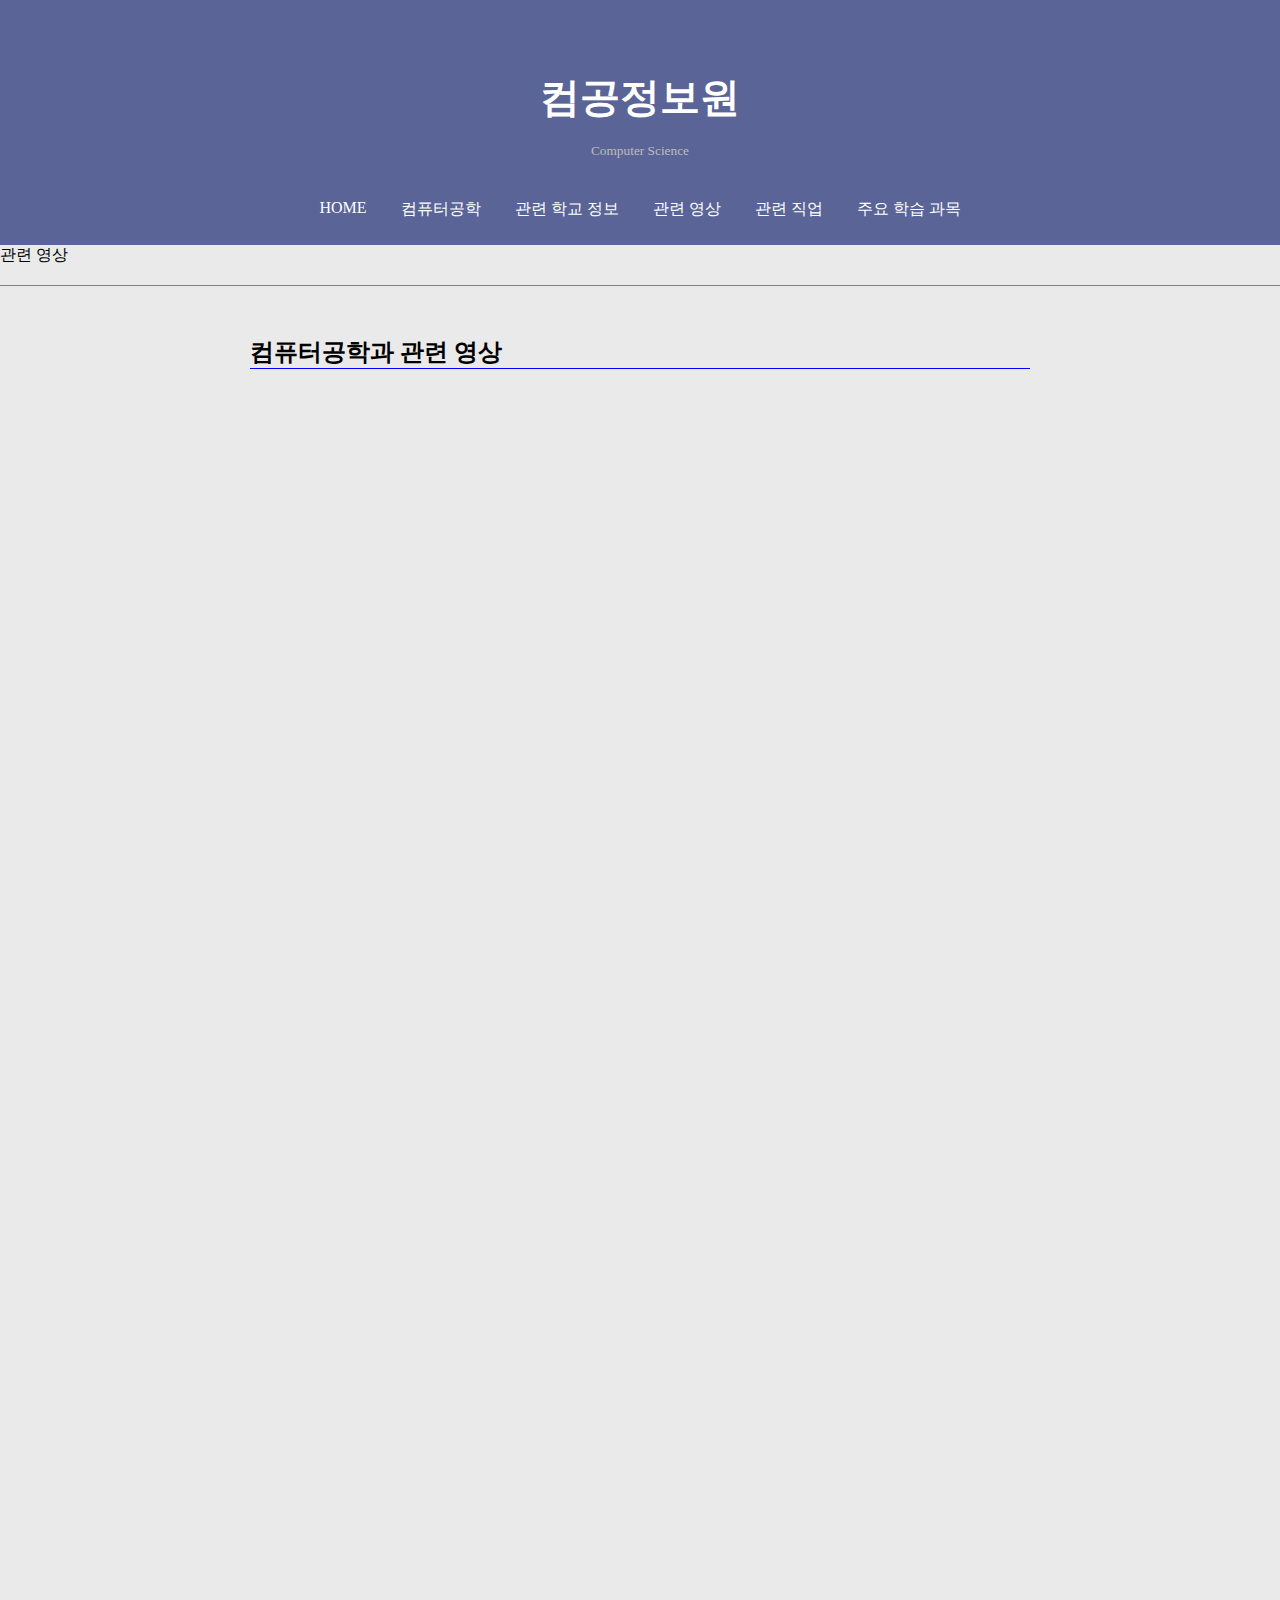
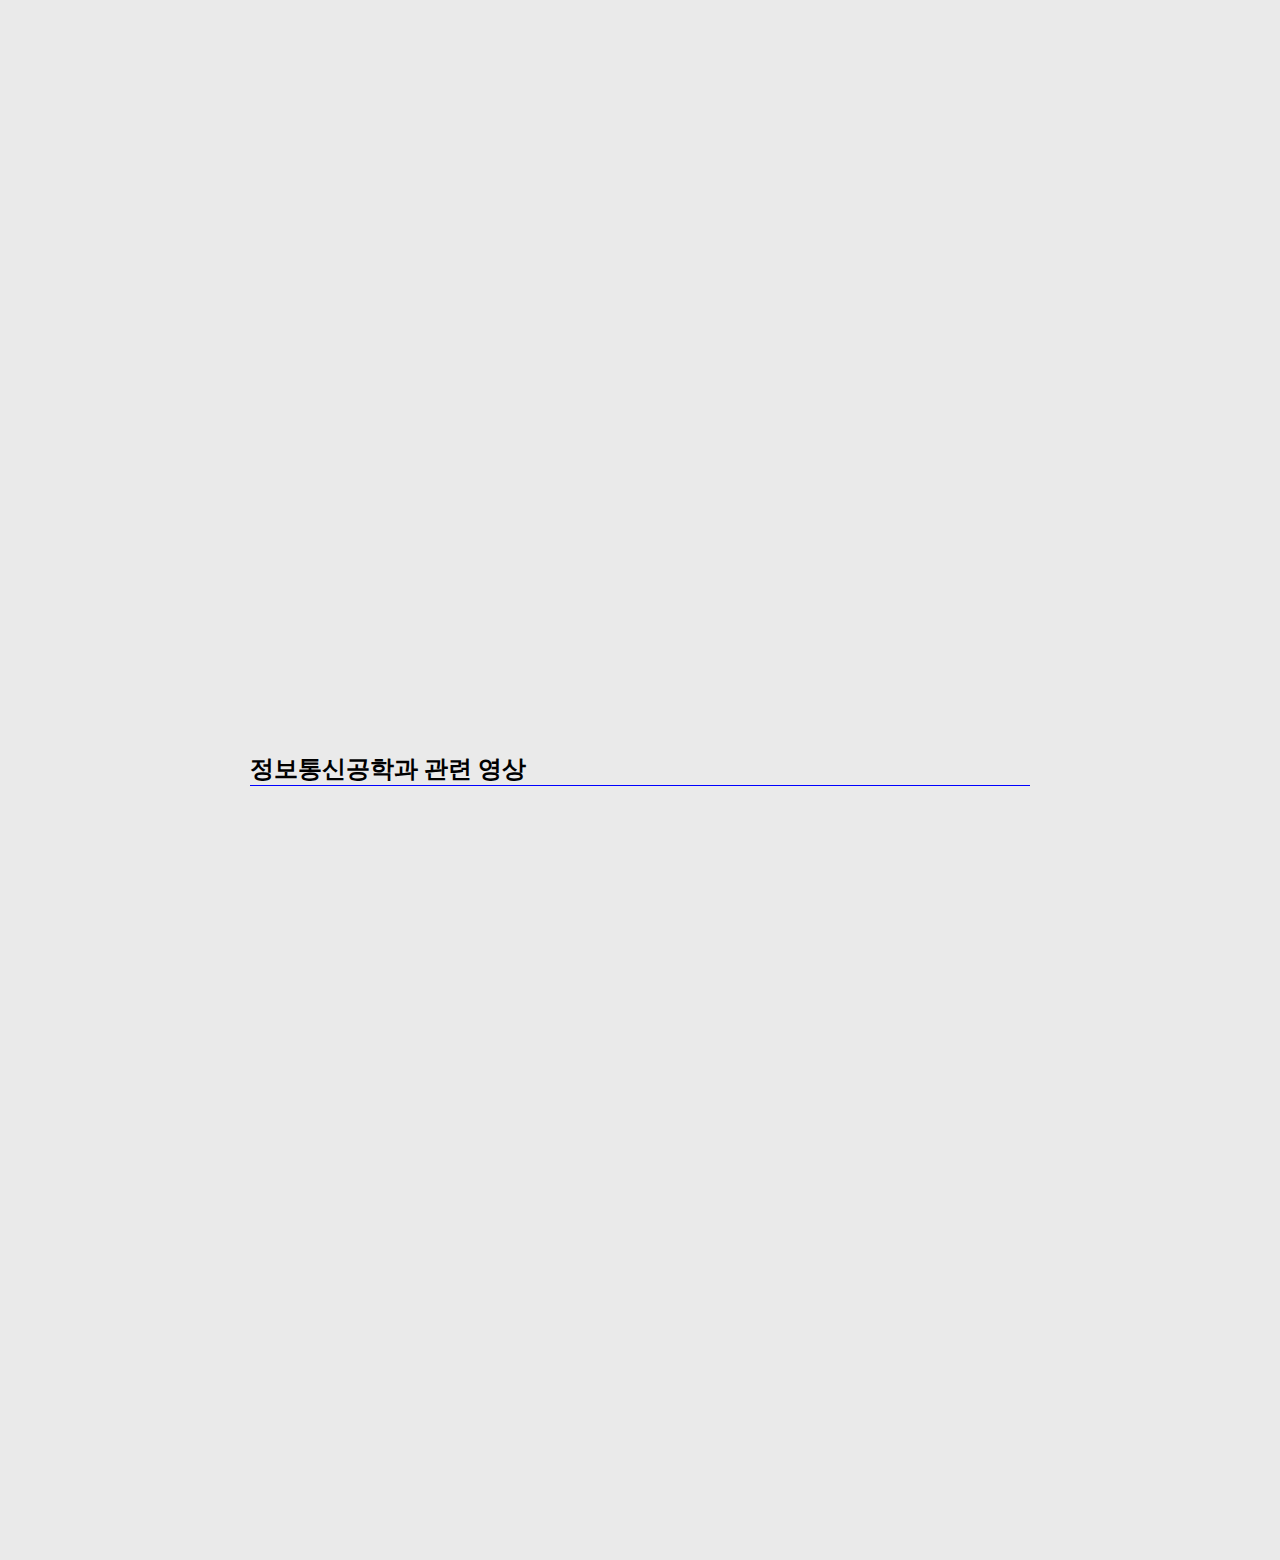
<file: 4.html>
<!DOCTYPE html>
<html>

<head>
  <title>관련 영상 - 컴공정보원</title>
  <meta charset="utf-8">
  <link rel="stylesheet" href="style.css">
  <style>
    a {
      text-decoration: none;
    }
  </style>
</head>

<body>
  <div id="whole_wrapper">
    <div class="head">
      <header>
        <hgroup>
          <p class="title">
          <h1>
            <a href="index.html">
              컴공정보원
            </a>
          </h1>
          </p>
          <p class="subtitle">
            <small>Computer Science</small>
          </p>
        </hgroup>
      </header>
      <nav id="main_menu">
        <div class="wrapper1">
          <ul class="sub_nav">
            <li>
              <div class="label_public">
                <a href="1.html">
                  HOME
                </a>
              </div>
            </li>
            <li>
              <div class="label_public">
                <a href="2.html">
                  컴퓨터공학
                </a>
              </div>
            </li>
            <li>
              <div class="label_public">
                <a href="3.html">
                  관련 학교 정보
                </a>
              </div>
            </li>
            <li>
              <div class="label_public">
                <a href="4.html">
                  관련 영상
                </a>
              </div>
            </li>
            <li>
              <div class="label_public">
                <a href="5.html">
                  관련 직업
                </a>
              </div>
            </li>
            <li>
              <div class="label_public">
                <a href="6.html">
                  주요 학습 과목
                </a>
              </div>
            </li>
          </ul>
        </div>
      </nav>
    </div>
    <div id="body">
      <div id="breadcrumb">
        <div class="wrapper2">
          <span id="breadcrumb_line">
            관련 영상
          </span>
        </div>
      </div>
      <div id="cols">
        <div class="wrapper3">
          <div class="entry-area">
            <article class="hentry">
              <div id="content" class="entry-content">
                <p>
                <h2>컴퓨터공학과 관련 영상</h2><br><br>
                </p>
                <p>
                  <iframe width="100%" height="500" src="https://www.youtube.com/embed/-_iqhBXu_TA" title="YouTube video player" frameborder="0" allow="accelerometer; autoplay; clipboard-write; encrypted-media; gyroscope; picture-in-picture"
                    allowfullscreen></iframe>
                </p><br><br><br><br><br>
                <p>
                  <iframe width="100%" height="500" src="https://www.youtube.com/embed/r0c9KnXUUR8" title="YouTube video player" frameborder="0" allow="accelerometer; autoplay; clipboard-write; encrypted-media; gyroscope; picture-in-picture"
                    allowfullscreen></iframe>
                </p><br><br><br><br><br>
                <p>
                  <iframe width="100%" height="500" src="https://www.youtube.com/embed/qrmWTnqq3zk" title="YouTube video player" frameborder="0" allow="accelerometer; autoplay; clipboard-write; encrypted-media; gyroscope; picture-in-picture"
                    allowfullscreen></iframe>
                </p><br><br><br><br><br>
                <p>
                <h2>정보통신공학과 관련 영상</h2>
                </p>
                <p>
                  <iframe width="100%" height="500" src="https://www.youtube.com/embed/z4CyqSFWlJ8" title="YouTube video player" frameborder="0" allow="accelerometer; autoplay; clipboard-write; encrypted-media; gyroscope; picture-in-picture"
                    allowfullscreen></iframe>
                </p><br><br><br><br><br><br><br><br><br><br><br><br><br>

              </div>
            </article>
          </div>
        </div>
      </div>
    </div>
  </div>
</body>

</html>
</file>
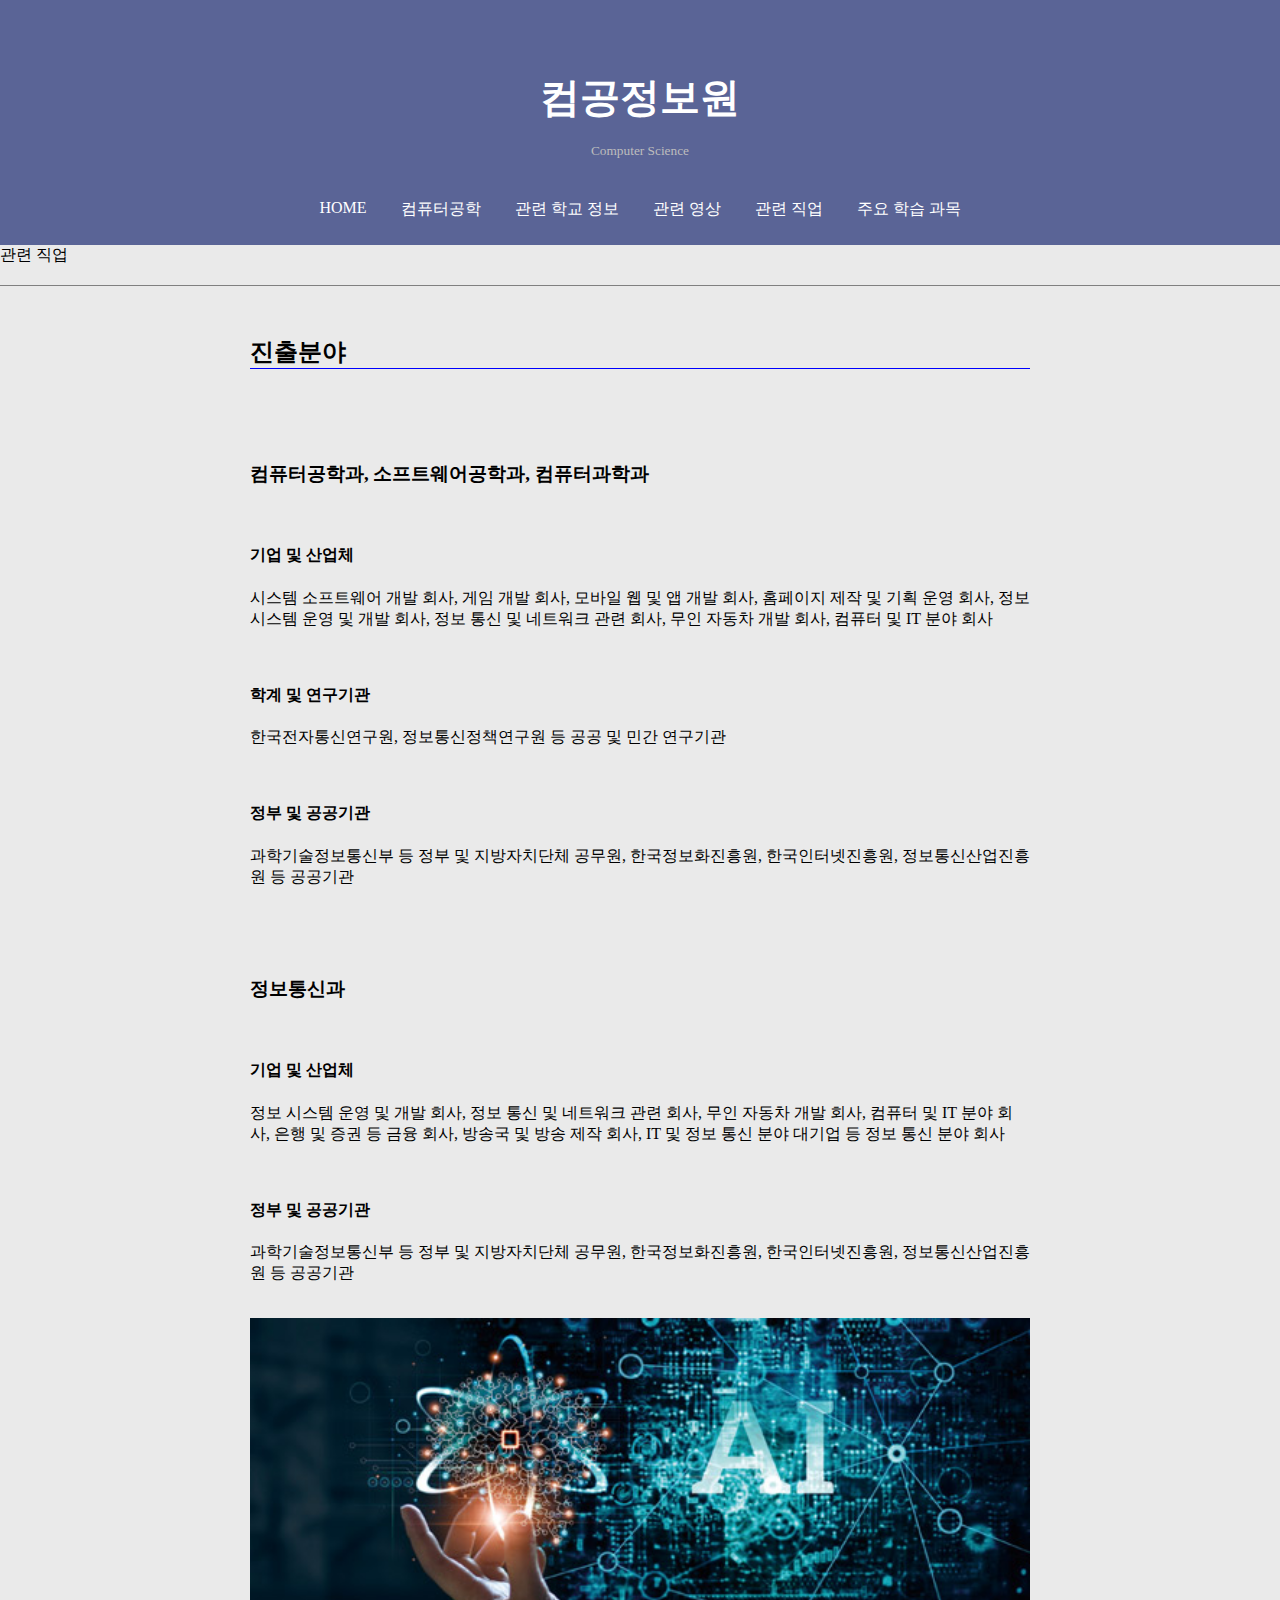
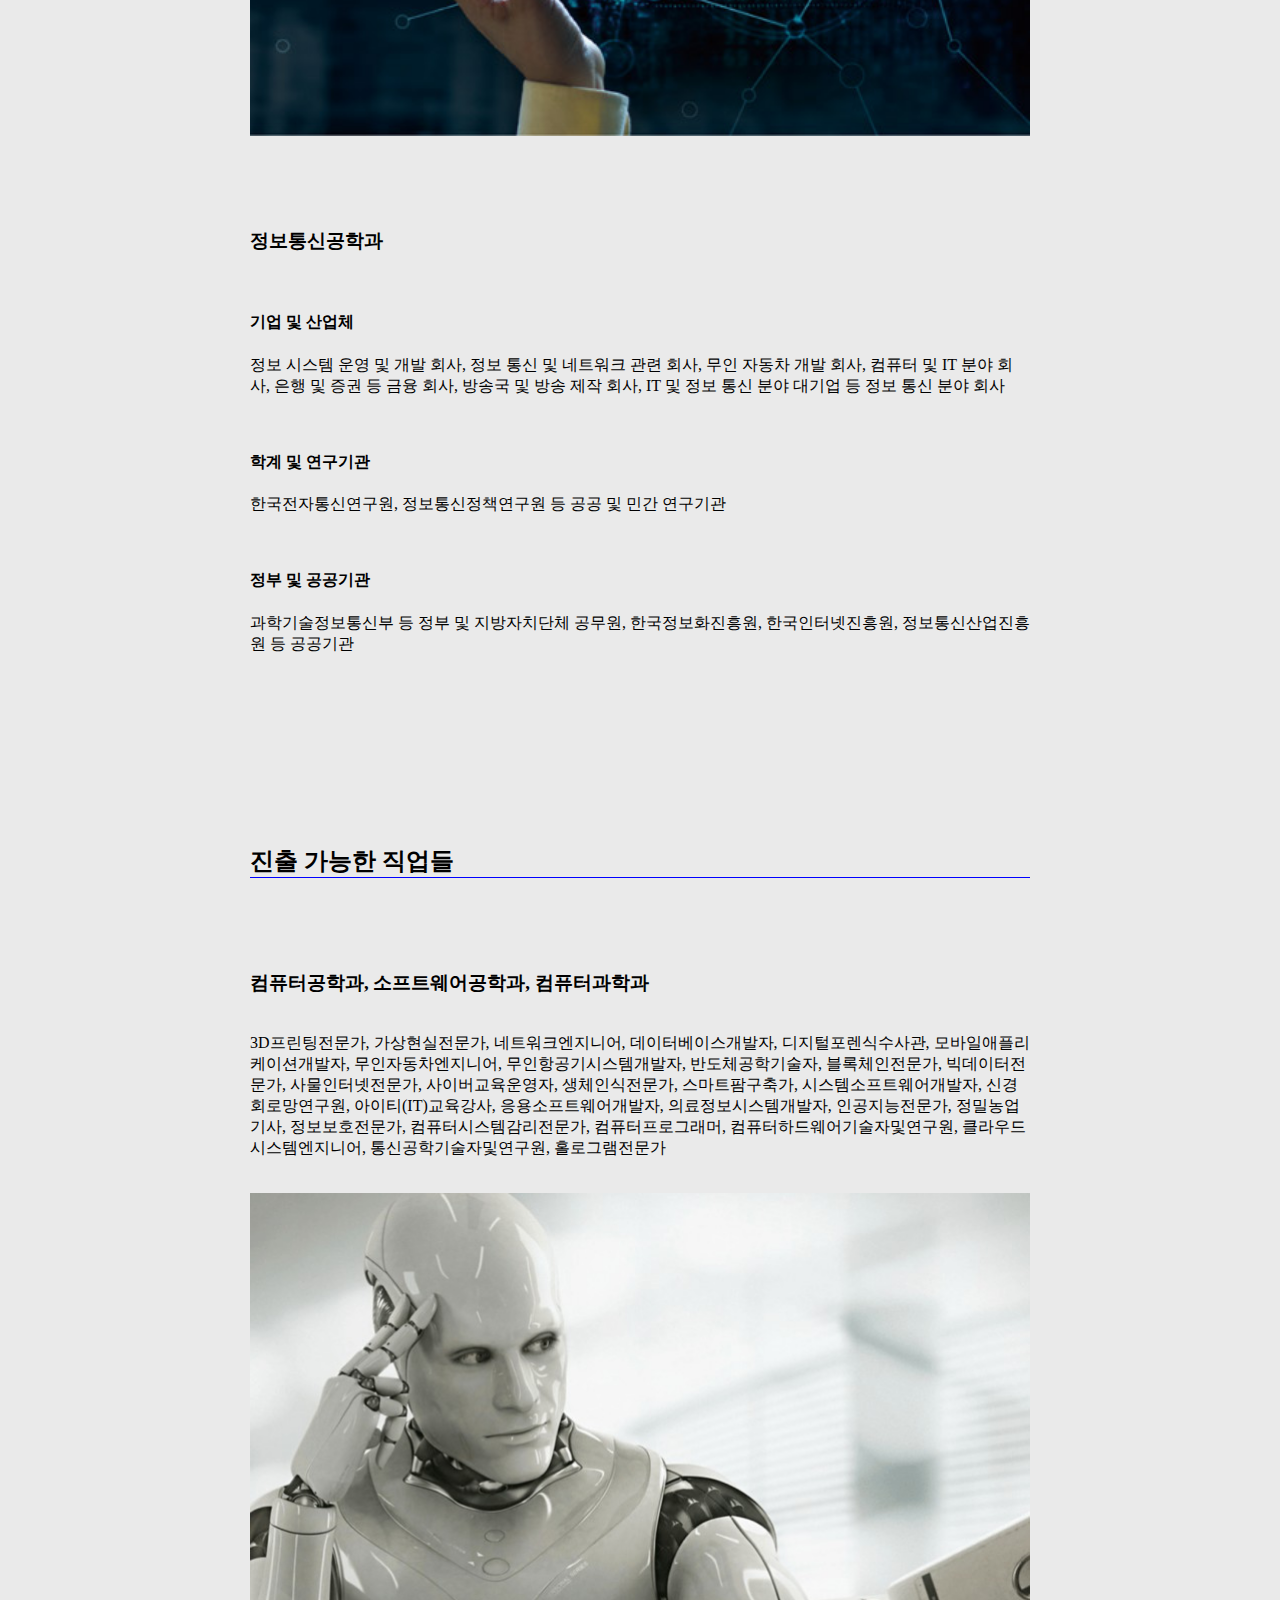
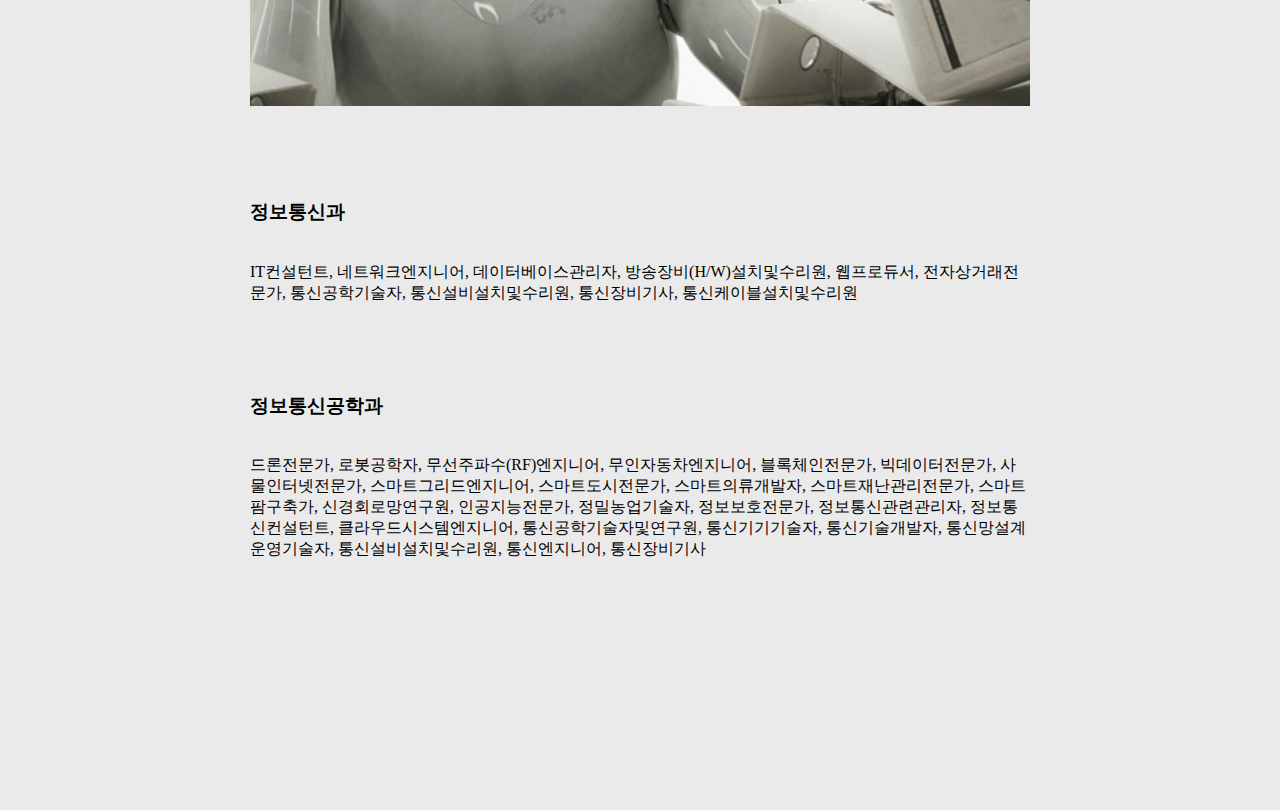
<file: 5.html>
<!DOCTYPE html>
<html>

<head>
  <title>관련 직업 - 컴공정보원</title>
  <meta charset="utf-8">
  <link rel="stylesheet" href="style.css">
  <style>
    a {
      text-decoration: none;
    }
  </style>
</head>

<body>
  <div id="whole_wrapper">
    <div class="head">
      <header>
        <hgroup>
          <p class="title">
          <h1>
            <a href="index.html">
              컴공정보원
            </a>
          </h1>
          </p>
          <p class="subtitle">
            <small>Computer Science</small>
          </p>
        </hgroup>
      </header>
      <nav id="main_menu">
        <div class="wrapper1">
          <ul class="sub_nav">
            <li>
              <div class="label_public">
                <a href="1.html">
                  HOME
                </a>
              </div>
            </li>
            <li>
              <div class="label_public">
                <a href="2.html">
                  컴퓨터공학
                </a>
              </div>
            </li>
            <li>
              <div class="label_public">
                <a href="3.html">
                  관련 학교 정보
                </a>
              </div>
            </li>
            <li>
              <div class="label_public">
                <a href="4.html">
                  관련 영상
                </a>
              </div>
            </li>
            <li>
              <div class="label_public">
                <a href="5.html">
                  관련 직업
                </a>
              </div>
            </li>
            <li>
              <div class="label_public">
                <a href="6.html">
                  주요 학습 과목
                </a>
              </div>
            </li>
          </ul>
        </div>
      </nav>
    </div>
    <div id="body">
      <div id="breadcrumb">
        <div class="wrapper2">
          <span id="breadcrumb_line">
            관련 직업
          </span>
        </div>
      </div>
      <div id="cols">
        <div class="wrapper3">
          <div class="entry-area">
            <article class="hentry">
              <div id="content" class="entry-content">
                <p>
                <h2>진출분야</h2>
                <p><br><br><br>
                <h3>컴퓨터공학과, 소프트웨어공학과, 컴퓨터과학과</h3>
                </p>
                <p><br>
                <h4>기업 및 산업체</h4>
                시스템 소프트웨어 개발 회사, 게임 개발 회사, 모바일 웹 및 앱 개발 회사, 홈페이지 제작 및 기획 운영 회사, 정보 시스템 운영 및 개발 회사, 정보 통신 및 네트워크 관련 회사, 무인 자동차 개발 회사, 컴퓨터 및 IT 분야 회사
                </p>
                <p><br>
                <h4>학계 및 연구기관</h4>
                한국전자통신연구원, 정보통신정책연구원 등 공공 및 민간 연구기관
                </p>
                <p><br>
                <h4>정부 및 공공기관</h4>
                과학기술정보통신부 등 정부 및 지방자치단체 공무원, 한국정보화진흥원, 한국인터넷진흥원, 정보통신산업진흥원 등 공공기관
                </p>
                <p><br><br><br>
                <h3>정보통신과</h3>
                </p>
                <p><br>
                <h4>기업 및 산업체</h4>
                정보 시스템 운영 및 개발 회사, 정보 통신 및 네트워크 관련 회사, 무인 자동차 개발 회사, 컴퓨터 및 IT 분야 회사, 은행 및 증권 등 금융 회사, 방송국 및 방송 제작 회사, IT 및 정보 통신 분야 대기업 등 정보 통신 분야 회사 </p>
                <p><br>
                <h4>정부 및 공공기관</h4>
                과학기술정보통신부 등 정부 및 지방자치단체 공무원, 한국정보화진흥원, 한국인터넷진흥원, 정보통신산업진흥원 등 공공기관 </p><br>
                <img src="ai.jpg" width="100%">
                <p><br><br><br>
                <h3>정보통신공학과</h3>
                </p>
                <p><br>
                <h4>기업 및 산업체</h4>
                정보 시스템 운영 및 개발 회사, 정보 통신 및 네트워크 관련 회사, 무인 자동차 개발 회사, 컴퓨터 및 IT 분야 회사, 은행 및 증권 등 금융 회사, 방송국 및 방송 제작 회사, IT 및 정보 통신 분야 대기업 등 정보 통신 분야 회사 </p>
                <p><br>
                <h4>학계 및 연구기관</h4>
                한국전자통신연구원, 정보통신정책연구원 등 공공 및 민간 연구기관 </p>
                <p><br>
                <h4>정부 및 공공기관</h4>
                과학기술정보통신부 등 정부 및 지방자치단체 공무원, 한국정보화진흥원, 한국인터넷진흥원, 정보통신산업진흥원 등 공공기관 </p>
                </p><br><br><br><br><br>
                <p><br>
                <h2>진출 가능한 직업들</h2>
                <p><br><br><br>
                <h3>컴퓨터공학과, 소프트웨어공학과, 컴퓨터과학과</h3>
                </p>
                <p><br>
                  3D프린팅전문가, 가상현실전문가,
                  네트워크엔지니어, 데이터베이스개발자,
                  디지털포렌식수사관, 모바일애플리케이션개발자,
                  무인자동차엔지니어, 무인항공기시스템개발자,
                  반도체공학기술자, 블록체인전문가,
                  빅데이터전문가, 사물인터넷전문가,
                  사이버교육운영자, 생체인식전문가,
                  스마트팜구축가, 시스템소프트웨어개발자,
                  신경회로망연구원, 아이티(IT)교육강사,
                  응용소프트웨어개발자, 의료정보시스템개발자,
                  인공지능전문가, 정밀농업기사,
                  정보보호전문가, 컴퓨터시스템감리전문가,
                  컴퓨터프로그래머, 컴퓨터하드웨어기술자및연구원,
                  클라우드시스템엔지니어, 통신공학기술자및연구원,
                  홀로그램전문가
                </p>
                </p><br>
                <img src="human.jpeg" width="100%">
                <p><br><br><br>
                <h3>정보통신과</h3>
                </p>
                <p><br>
                  IT컨설턴트, 네트워크엔지니어,
                  데이터베이스관리자, 방송장비(H/W)설치및수리원,
                  웹프로듀서, 전자상거래전문가,
                  통신공학기술자, 통신설비설치및수리원,
                  통신장비기사, 통신케이블설치및수리원
                </p>
                </p>
                <p><br><br><br>
                <h3>정보통신공학과</h3>
                </p>
                <p><br>
                  드론전문가, 로봇공학자,
                  무선주파수(RF)엔지니어, 무인자동차엔지니어,
                  블록체인전문가, 빅데이터전문가,
                  사물인터넷전문가, 스마트그리드엔지니어,
                  스마트도시전문가, 스마트의류개발자,
                  스마트재난관리전문가, 스마트팜구축가,
                  신경회로망연구원, 인공지능전문가,
                  정밀농업기술자, 정보보호전문가,
                  정보통신관련관리자, 정보통신컨설턴트,
                  클라우드시스템엔지니어, 통신공학기술자및연구원,
                  통신기기기술자, 통신기술개발자, 통신망설계운영기술자,
                  통신설비설치및수리원, 통신엔지니어,
                  통신장비기사
                </p>
                </p>
                </p><br><br><br><br><br><br><br><br><br><br><br><br><br>
              </div>
            </article>
          </div>
        </div>
      </div>
    </div>
  </div>
</body>

</html>
</file>
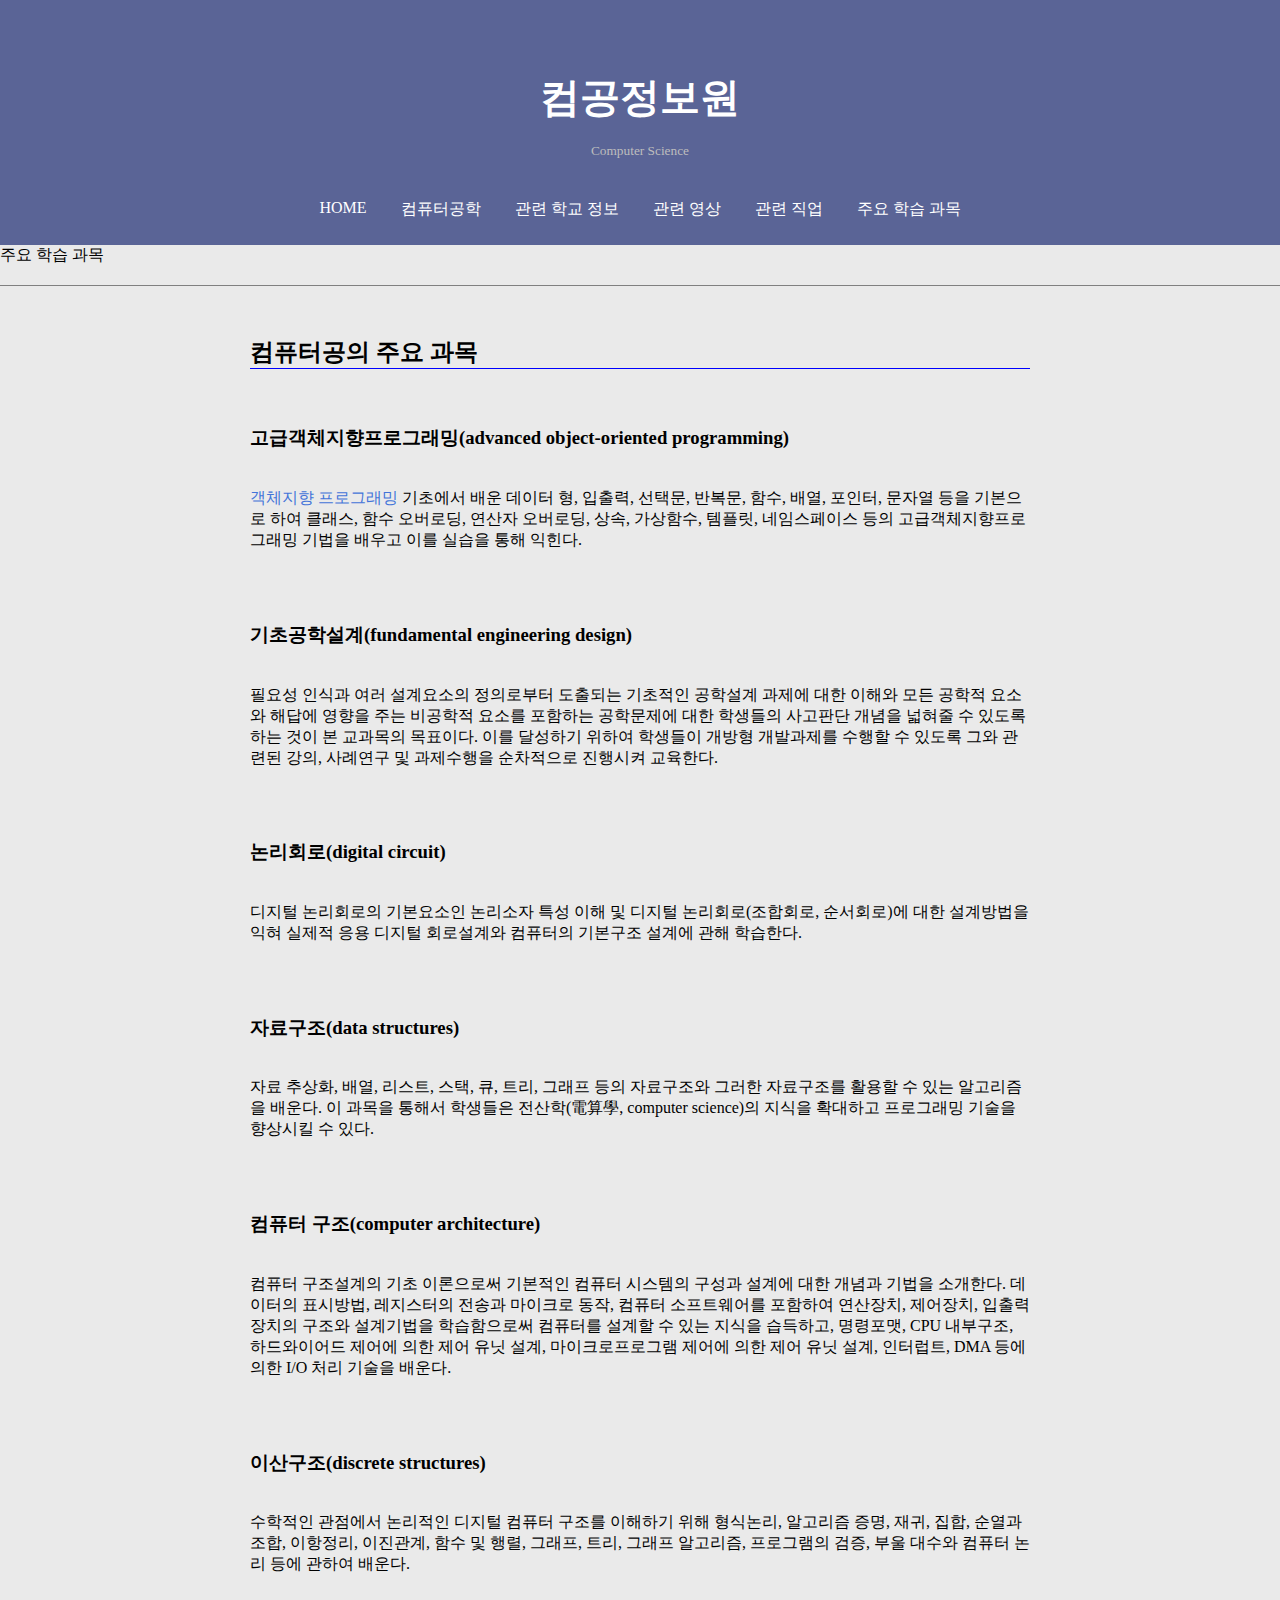
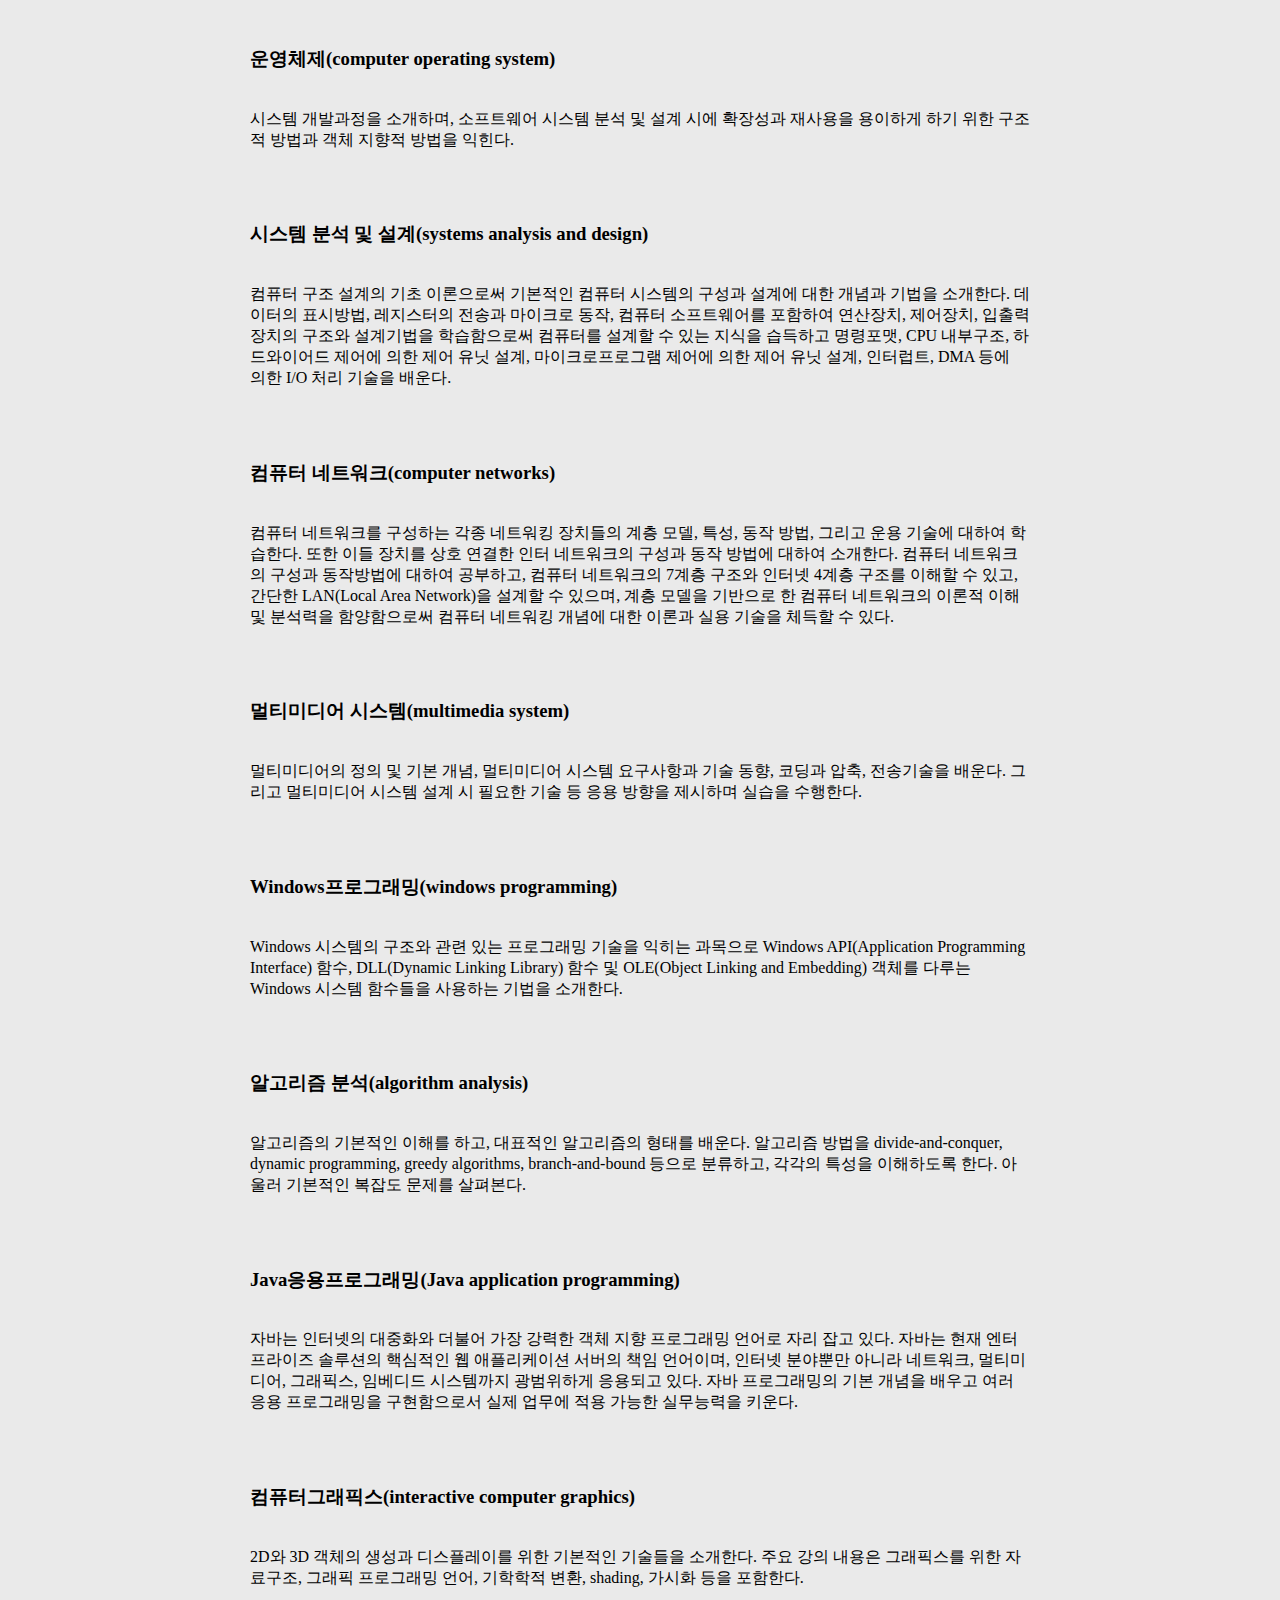
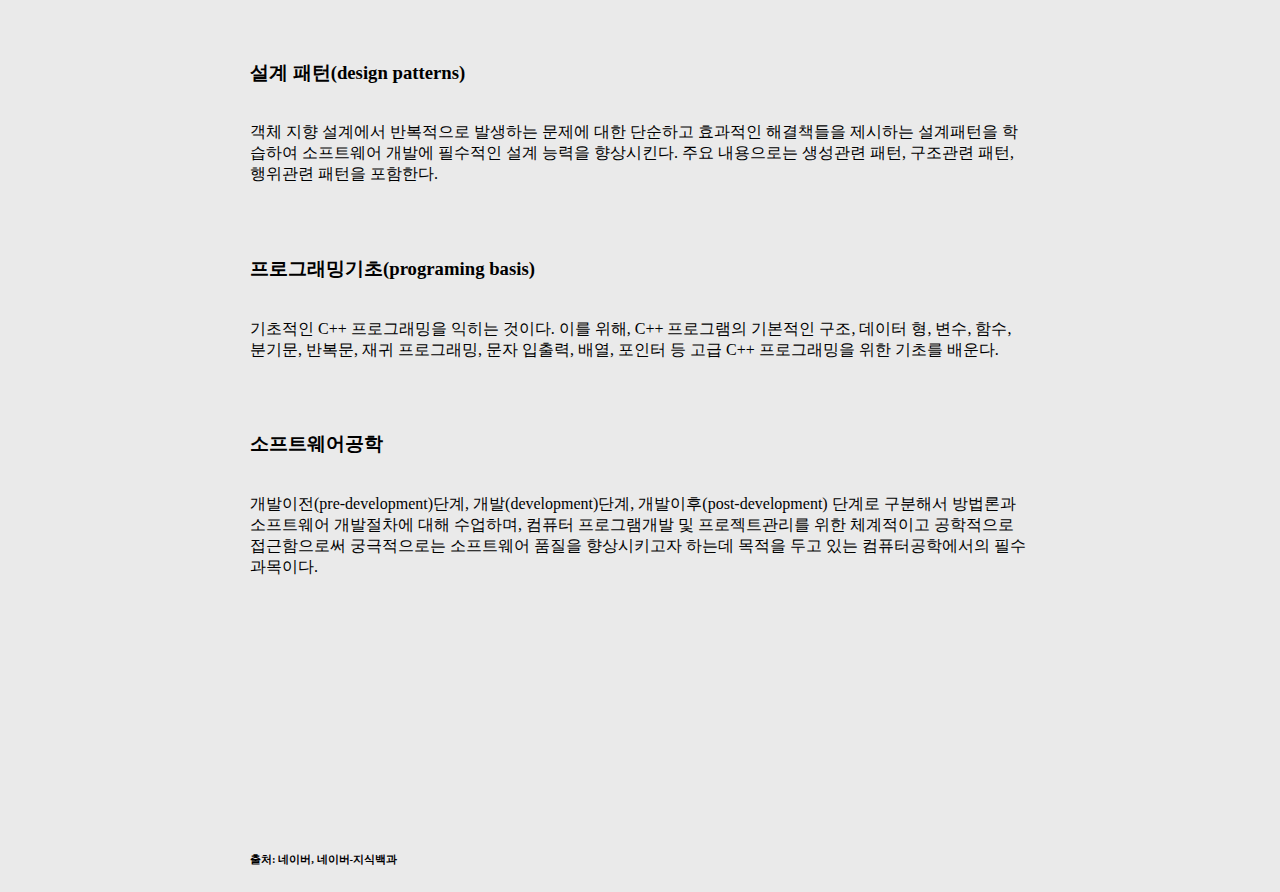
<file: 6.html>
<!DOCTYPE html>
<html>

<head>
  <title>학습자료 - 컴공정보원</title>
  <meta charset="utf-8">
  <link rel="stylesheet" href="style.css">
  <style>
    a {
      color: #4374D9;
      text-decoration: none;
    }
  </style>
</head>

<body>
  <div id="whole_wrapper">
    <div class="head">
      <header>
        <hgroup>
          <p class="title">
          <h1>
            <a href="index.html">
              컴공정보원
            </a>
          </h1>
          </p>
          <p class="subtitle">
            <small>Computer Science</small>
          </p>
        </hgroup>
      </header>
      <nav id="main_menu">
        <div class="wrapper1">
          <ul class="sub_nav">
            <li>
              <div class="label_public">
                <a href="1.html">
                  HOME
                </a>
              </div>
            </li>
            <li>
              <div class="label_public">
                <a href="2.html">
                  컴퓨터공학
                </a>
              </div>
            </li>
            <li>
              <div class="label_public">
                <a href="3.html">
                  관련 학교 정보
                </a>
              </div>
            </li>
            <li>
              <div class="label_public">
                <a href="4.html">
                  관련 영상
                </a>
              </div>
            </li>
            <li>
              <div class="label_public">
                <a href="5.html">
                  관련 직업
                </a>
              </div>
            </li>
            <li>
              <div class="label_public">
                <a href="6.html">
                  주요 학습 과목
                </a>
              </div>
            </li>
          </ul>
        </div>
      </nav>
    </div>
    <div id="body">
      <div id="breadcrumb">
        <div class="wrapper2">
          <span id="breadcrumb_line">
            주요 학습 과목
          </span>
        </div>
      </div>
      <div id="cols">
        <div class="wrapper3">
          <div class="entry-area">
            <article class="hentry">
              <div id="content" class="entry-content">
                <p>
                <h2>컴퓨터공의 주요 과목</h2>
                </p>
                <p><br>
                <h3>고급객체지향프로그래밍(advanced object-oriented programming)</h3>
                </p>
                <p><br>
                  <a href="https://terms.naver.com/entry.naver?docId=1128207&cid=40942&categoryId=32837">객체지향 프로그래밍</a>
                  기초에서 배운 데이터 형, 입출력, 선택문, 반복문, 함수, 배열, 포인터, 문자열 등을 기본으로 하여
                  클래스, 함수 오버로딩, 연산자 오버로딩, 상속, 가상함수, 템플릿, 네임스페이스 등의 고급객체지향프로그래밍 기법을 배우고 이를 실습을 통해 익힌다.
                </p>
                <p><br><br>
                <h3>기초공학설계(fundamental engineering design)</h3>
                </p>
                <p><br>
                  필요성 인식과 여러 설계요소의 정의로부터 도출되는 기초적인 공학설계 과제에 대한 이해와 모든 공학적 요소와 해답에 영향을 주는 비공학적 요소를 포함하는
                  공학문제에 대한 학생들의 사고판단 개념을 넓혀줄 수 있도록 하는 것이 본 교과목의 목표이다.
                  이를 달성하기 위하여 학생들이 개방형 개발과제를 수행할 수 있도록 그와 관련된 강의, 사례연구 및 과제수행을 순차적으로 진행시켜 교육한다.
                </p>
                <p><br><br>
                <h3>논리회로(digital circuit)</h3>
                </p>
                <p><br>
                  디지털 논리회로의 기본요소인 논리소자 특성 이해 및 디지털 논리회로(조합회로, 순서회로)에 대한 설계방법을 익혀 실제적 응용 디지털 회로설계와 컴퓨터의 기본구조 설계에 관해 학습한다.
                </p>
                <p><br><br>
                <h3>자료구조(data structures)</h3>
                </p>
                <p><br>
                  자료 추상화, 배열, 리스트, 스택, 큐, 트리, 그래프 등의 자료구조와 그러한 자료구조를 활용할 수 있는 알고리즘을 배운다.
                  이 과목을 통해서 학생들은 전산학(電算學, computer science)의 지식을 확대하고 프로그래밍 기술을 향상시킬 수 있다.
                </p>
                <p><br><br>
                <h3>컴퓨터 구조(computer architecture)</h3>
              </p>
                <p><br>
                  컴퓨터 구조설계의 기초 이론으로써 기본적인 컴퓨터 시스템의 구성과 설계에 대한 개념과 기법을 소개한다.
                  데이터의 표시방법, 레지스터의 전송과 마이크로 동작, 컴퓨터 소프트웨어를 포함하여 연산장치, 제어장치, 입출력장치의 구조와 설계기법을 학습함으로써
                  컴퓨터를 설계할 수 있는 지식을 습득하고, 명령포맷, CPU 내부구조, 하드와이어드 제어에 의한 제어 유닛 설계, 마이크로프로그램 제어에 의한 제어 유닛 설계, 인터럽트, DMA 등에 의한 I/O 처리 기술을 배운다.
                </p>
                <p><br><br>
                <h3>이산구조(discrete structures)</h3>
                </p>
                <p><br>
                  수학적인 관점에서 논리적인 디지털 컴퓨터 구조를 이해하기 위해 형식논리, 알고리즘 증명, 재귀, 집합, 순열과 조합, 이항정리, 이진관계, 함수 및 행렬, 그래프, 트리, 그래프 알고리즘, 프로그램의 검증, 부울 대수와 컴퓨터 논리 등에 관하여 배운다.
                </p>
                <p><br><br>
                <h3>운영체제(computer operating system)</h3>
                </p>
                <p><br>
                  시스템 개발과정을 소개하며, 소프트웨어 시스템 분석 및 설계 시에 확장성과 재사용을 용이하게 하기 위한 구조적 방법과 객체 지향적 방법을 익힌다.
                </p>
                <p><br><br>
                <h3>시스템 분석 및 설계(systems analysis and design)</h3>
                </p>
                <p><br>
                  컴퓨터 구조 설계의 기초 이론으로써 기본적인 컴퓨터 시스템의 구성과 설계에 대한 개념과 기법을 소개한다.
                  데이터의 표시방법, 레지스터의 전송과 마이크로 동작, 컴퓨터 소프트웨어를 포함하여 연산장치, 제어장치, 입출력장치의 구조와 설계기법을 학습함으로써
                  컴퓨터를 설계할 수 있는 지식을 습득하고 명령포맷, CPU 내부구조, 하드와이어드 제어에 의한 제어 유닛 설계, 마이크로프로그램 제어에 의한 제어 유닛 설계, 인터럽트, DMA 등에 의한 I/O 처리 기술을 배운다.
                </p>
                <p><br><br>
                <h3>컴퓨터 네트워크(computer networks)</h3>
                </p>
                <p><br>
                  컴퓨터 네트워크를 구성하는 각종 네트워킹 장치들의 계층 모델, 특성, 동작 방법, 그리고 운용 기술에 대하여 학습한다.
                  또한 이들 장치를 상호 연결한 인터 네트워크의 구성과 동작 방법에 대하여 소개한다. 컴퓨터 네트워크의 구성과 동작방법에 대하여 공부하고,
                  컴퓨터 네트워크의 7계층 구조와 인터넷 4계층 구조를 이해할 수 있고, 간단한 LAN(Local Area Network)을 설계할 수 있으며,
                  계층 모델을 기반으로 한 컴퓨터 네트워크의 이론적 이해 및 분석력을 함양함으로써 컴퓨터 네트워킹 개념에 대한 이론과 실용 기술을 체득할 수 있다.
                </p>
                <p><br><br>
                <h3>멀티미디어 시스템(multimedia system)</h3>
                </p>
                <p><br>
                  멀티미디어의 정의 및 기본 개념, 멀티미디어 시스템 요구사항과 기술 동향, 코딩과 압축, 전송기술을 배운다.
                  그리고 멀티미디어 시스템 설계 시 필요한 기술 등 응용 방향을 제시하며 실습을 수행한다.
                </p>
                <p><br><br>
                <h3>Windows프로그래밍(windows programming)</h3>
                </p>
                <p><br>
                  Windows 시스템의 구조와 관련 있는 프로그래밍 기술을 익히는 과목으로
                  Windows API(Application Programming Interface) 함수, DLL(Dynamic Linking Library) 함수 및 OLE(Object Linking and Embedding) 객체를 다루는 Windows 시스템 함수들을 사용하는 기법을 소개한다.
                </p>
                <p><br><br>
                <h3>알고리즘 분석(algorithm analysis)</h3>
                </p>
                <p><br>
                  알고리즘의 기본적인 이해를 하고, 대표적인 알고리즘의 형태를 배운다.
                  알고리즘 방법을 divide-and-conquer, dynamic programming, greedy algorithms, branch-and-bound 등으로 분류하고, 각각의 특성을 이해하도록 한다. 아울러 기본적인 복잡도 문제를 살펴본다.
                </p>
                <p><br><br>
                <h3>Java응용프로그래밍(Java application programming)</h3>
                </p>
                <p><br>
                  자바는 인터넷의 대중화와 더불어 가장 강력한 객체 지향 프로그래밍 언어로 자리 잡고 있다.
                  자바는 현재 엔터프라이즈 솔루션의 핵심적인 웹 애플리케이션 서버의 책임 언어이며, 인터넷 분야뿐만 아니라 네트워크, 멀티미디어, 그래픽스, 임베디드 시스템까지 광범위하게 응용되고 있다.
                  자바 프로그래밍의 기본 개념을 배우고 여러 응용 프로그래밍을 구현함으로서 실제 업무에 적용 가능한 실무능력을 키운다.
                </p>
                <p><br><br>
                <h3>컴퓨터그래픽스(interactive computer graphics)</h3>
                </p>
                <p><br>
                  2D와 3D 객체의 생성과 디스플레이를 위한 기본적인 기술들을 소개한다.
                  주요 강의 내용은 그래픽스를 위한 자료구조, 그래픽 프로그래밍 언어, 기학학적 변환, shading, 가시화 등을 포함한다.
                </p>
                <p><br><br>
                <h3>설계 패턴(design patterns)</h3>
                </p>
                <p><br>
                  객체 지향 설계에서 반복적으로 발생하는 문제에 대한 단순하고 효과적인 해결책들을 제시하는 설계패턴을 학습하여 소프트웨어 개발에 필수적인 설계 능력을 향상시킨다.
                  주요 내용으로는 생성관련 패턴, 구조관련 패턴, 행위관련 패턴을 포함한다.
                </p>
                <p><br><br>
                <h3>프로그래밍기초(programing basis)</h3>
                </p>
                <p><br>
                  기초적인 C++ 프로그래밍을 익히는 것이다.
                  이를 위해, C++ 프로그램의 기본적인 구조, 데이터 형, 변수, 함수, 분기문, 반복문, 재귀 프로그래밍, 문자 입출력, 배열, 포인터 등 고급 C++ 프로그래밍을 위한 기초를 배운다.
                </p>
                <p><br><br>
                <h3>소프트웨어공학</h3>
                </p>
                <p><br>
                  개발이전(pre-development)단계, 개발(development)단계, 개발이후(post-development) 단계로 구분해서 방법론과 소프트웨어 개발절차에 대해 수업하며,
                  컴퓨터 프로그램개발 및 프로젝트관리를 위한 체계적이고 공학적으로 접근함으로써 궁극적으로는 소프트웨어 품질을 향상시키고자 하는데 목적을 두고 있는 컴퓨터공학에서의 필수과목이다.
                </p><br><br><br><br><br><br><br><br><br><br><br><br><br>
                <p>
                  <h6>출처: 네이버, 네이버-지식백과</h6>
                </p>
              </div>
            </article>
          </div>
        </div>
      </div>
    </div>
  </div>
</body>

</html>
</file>
<file: style.css>
a {
  text-decoration: none;
}
h1{
  margin-top: 0px;
  margin-bottom: 0px;
  text-align: center;
  font-size: 40px;
  padding-top: 70px;
}
body{
  background-color: #EAEAEA;
  margin: 0;
}
#whole_wrapper .head{
  background-color: #5A6496;
}
#whole_wrapper .head a{
  color: white;
}
.subtitle{
  color: #BDBDBD;
  text-align: center;
  margin-top: 0px;
}
.sub_nav{
  padding: 14.4px;
  margin: 0;
  margin-right: 0px;
  text-align: center;
}
li{
  width: auto;
  height: auto;
  display: inline-block;
  vertical-align: top;
}
p.title{
  margin: 0;
}
.header{
  color: white;
}
.label_public{
  padding-left: 15px;
  padding-right: 15px;
  padding-top: 10px;
  padding-bottom: 10px;
}
.entry-area{
  padding-left: 250px;
  padding-right: 250px;
}
.wrapper2{
  height: 40px;
  background-color: #EAEAEA;
  border-bottom: 1px solid gray;
}
h2{
  margin-top: 50px;
  border-bottom: 1px solid blue;
}
</file>
